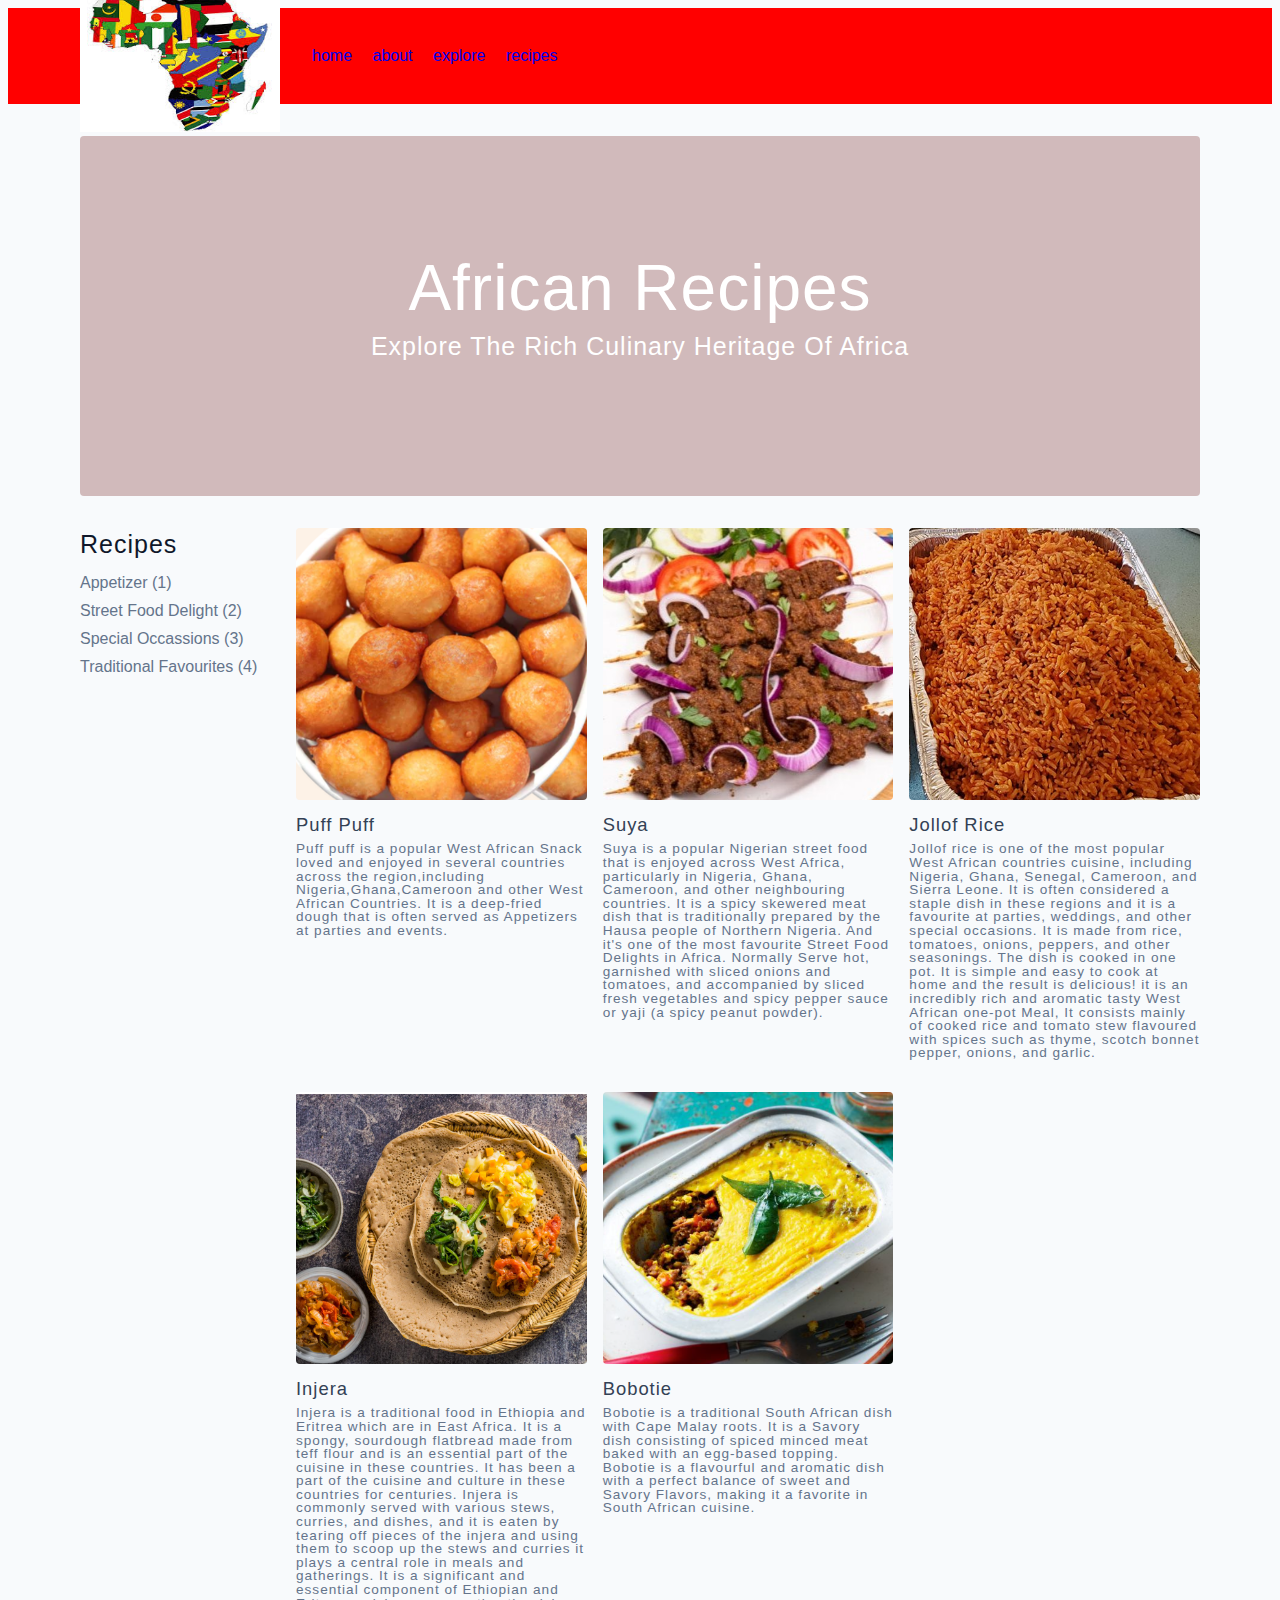
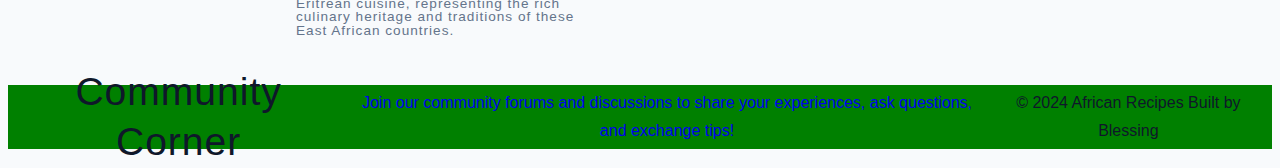
<file: index.html>
<!Doctype html>
<html lang ="en">
    <head>
    
        <meta charset="UTF-8">
        <meta name ="viwepoint" content="width=device-width,initial-scale=1.0">
        <link rel="stylesheet" href="style.css">
        <title>African Recipes</title>
    </head>
    <body>
    <!--nav-->
    <nav class="navbar">
        <div class ="nav-center">
            <div class ="nav-header">
        <a href="index.html" >
            <img src="images/African images.jpeg"  alt="African Recipes" class="recipes-img">
        </a>

            </div>
            <!--links-->
            <div class="nav-links">
                <a href = "index.html"class="nav-link">home</a>
                <a href = "about.html"class="nav-link">about</a>
                <a href = "explore.html"class="nav-link">explore</a>
                <a href = "recipes.html"class="nav-link">recipes</a>
            </div>
            </div>
            
            
            
    </nav>
    <!--end of nav-->
   
    <main class="page">
      
        <!-- header -->
        <header class="hero">
          <div class="hero-container">
            <div class="hero-text">
              
              <h1>African Recipes</h1>
              <h4>Explore the rich culinary heritage of Africa</h4>
            </div>
          </div>
        </header>
        <!-- end of header -->
        <section class="recipes-container">
            <!-- explore container -->
            <div class="explore-container">
              <h4>Recipes</h4>
              <div class="explore-list">
                <a href="explore template.html">Appetizer (1)</a>
                <a href="explore template.html">Street Food Delight (2)</a>
                <a href="explore template.html">Special Occassions (3)</a>
                <a href="explore template.html">Traditional Favourites (4)</a>
              </div>
            </div>
            <!-- end of explore container -->
            <div class="recipes-list">
                <!-- single recipe -->
                <a href="single Recipe.html" class="recipes">
                  <img
                    src="./images/puff puf.png"
                    class="img recipe-img"/>
                  <h5>Puff Puff</h5>
                  <p>Puff puff is a popular West African Snack loved and enjoyed in several
                    countries across the region,including Nigeria,Ghana,Cameroon and other West African Countries.
                    It is a deep-fried dough that is often served as Appetizers at parties and events.</p>
              
                  
                </a>
                <!-- end of single recipe -->
                <!-- single recipe2 -->
                <a href="single Recipe2.html" class="recipes">
                  <img
                    src="./images/Suya.jpg" class="img recipe-img" 
                    />
                  <h5>Suya</h5>
                  <p>Suya is a popular Nigerian street food that is enjoyed across West Africa, 
                    particularly in Nigeria, Ghana, Cameroon, and other neighbouring 
                    countries. It is a spicy skewered meat dish that is traditionally prepared 
                    by the Hausa people of Northern Nigeria. And it's one of the most 
                    favourite Street Food Delights in Africa.
                    Normally Serve hot, garnished with sliced onions and tomatoes,
                     and accompanied by sliced fresh vegetables and spicy pepper sauce or yaji (a spicy peanut powder).</p>
                </a>
                <!-- end of single recipe2 -->
                <!-- single recipe3 -->
                <a href="single Recipe3.html" class="recipes">
                  <img
                    src="./images/jollofRice.jpg"
                    class="img recipe-img"
                    
                  />
                  <h5>Jollof Rice</h5>
                  <p>Jollof rice is one of the most popular West African countries cuisine, including 
                    Nigeria, Ghana, Senegal, Cameroon, and Sierra Leone. It is often 
                    considered a staple dish in these regions and it is a favourite at parties, 
                    weddings, and other special occasions.
                    It is made from rice, tomatoes, onions, peppers, and other seasonings. 
                    The dish is cooked in one pot. It is simple and easy to cook at home and the
                    result is delicious! it is an incredibly rich and aromatic tasty West African 
                    one-pot Meal, It consists mainly of cooked rice and tomato stew flavoured 
                    with spices such as thyme, scotch bonnet pepper, onions, and garlic. </p>
                  
                
                </a>
                <!-- end of single recipe3 -->
                <!-- single recipe4 -->
                <a href="single Recipe4.html" class="recipes">
                  <img
                    src="./images/injeraa.png"
                    class="img recipe-img"
                    
                  />
                  <h5>Injera</h5>
                  <p>Injera is a traditional food in Ethiopia and Eritrea which are in East Africa. 
                    It is a spongy, sourdough flatbread made from teff flour 
                    and is an essential part of the cuisine in these countries. 
                    It has been a part of the cuisine and culture in these countries for centuries. 
                    Injera is commonly served with various stews, curries, and dishes, 
                    and it is eaten by tearing off pieces of the injera and using them to scoop 
                    up the stews and curries it plays a central role in meals and gatherings.
                    It is a significant and essential component of Ethiopian and Eritrean cuisine,
                     representing the rich culinary heritage and traditions of these East African countries.</p>
                  
                  
                </a>
                <!-- end of single recipe4 -->

                <!-- single recipe5-->
                <a href="single Recipe5.html" class="recipes">
                  <img
                    src="./images/Bobotie.png"
                    class="img recipe-img"
                    
                  />
                  <h5>Bobotie</h5>
                  <p>Bobotie is a traditional South African dish with Cape Malay roots.
                    It is a Savory dish consisting of spiced minced meat baked with an egg-based topping.
                   Bobotie is a flavourful and aromatic dish with a perfect balance of sweet and Savory Flavors,
                    making it a favorite in South African cuisine.</p>
                  
                  
                </a>
                    <!-- end of single recipe4 -->
              </div>
              <!-- end of recipes list -->
            </section>
          </main>
          <!-- end of main -->
          <footer class="page-footer">
            
            <h2>Community Corner</h2>
               <a href="user corner.html" class="page-footer">
            <p>Join our community forums and discussions to share your experiences, ask questions, and exchange tips!</p></a>
              <p> &copy; <span id="date">2024</span>
                  <span class="African Recipes">African Recipes</span>
                  Built by Blessing</p>
        </footer>
            
            
            
        
          <script src="app.js"></script>
        </body>
      </html>
</file>
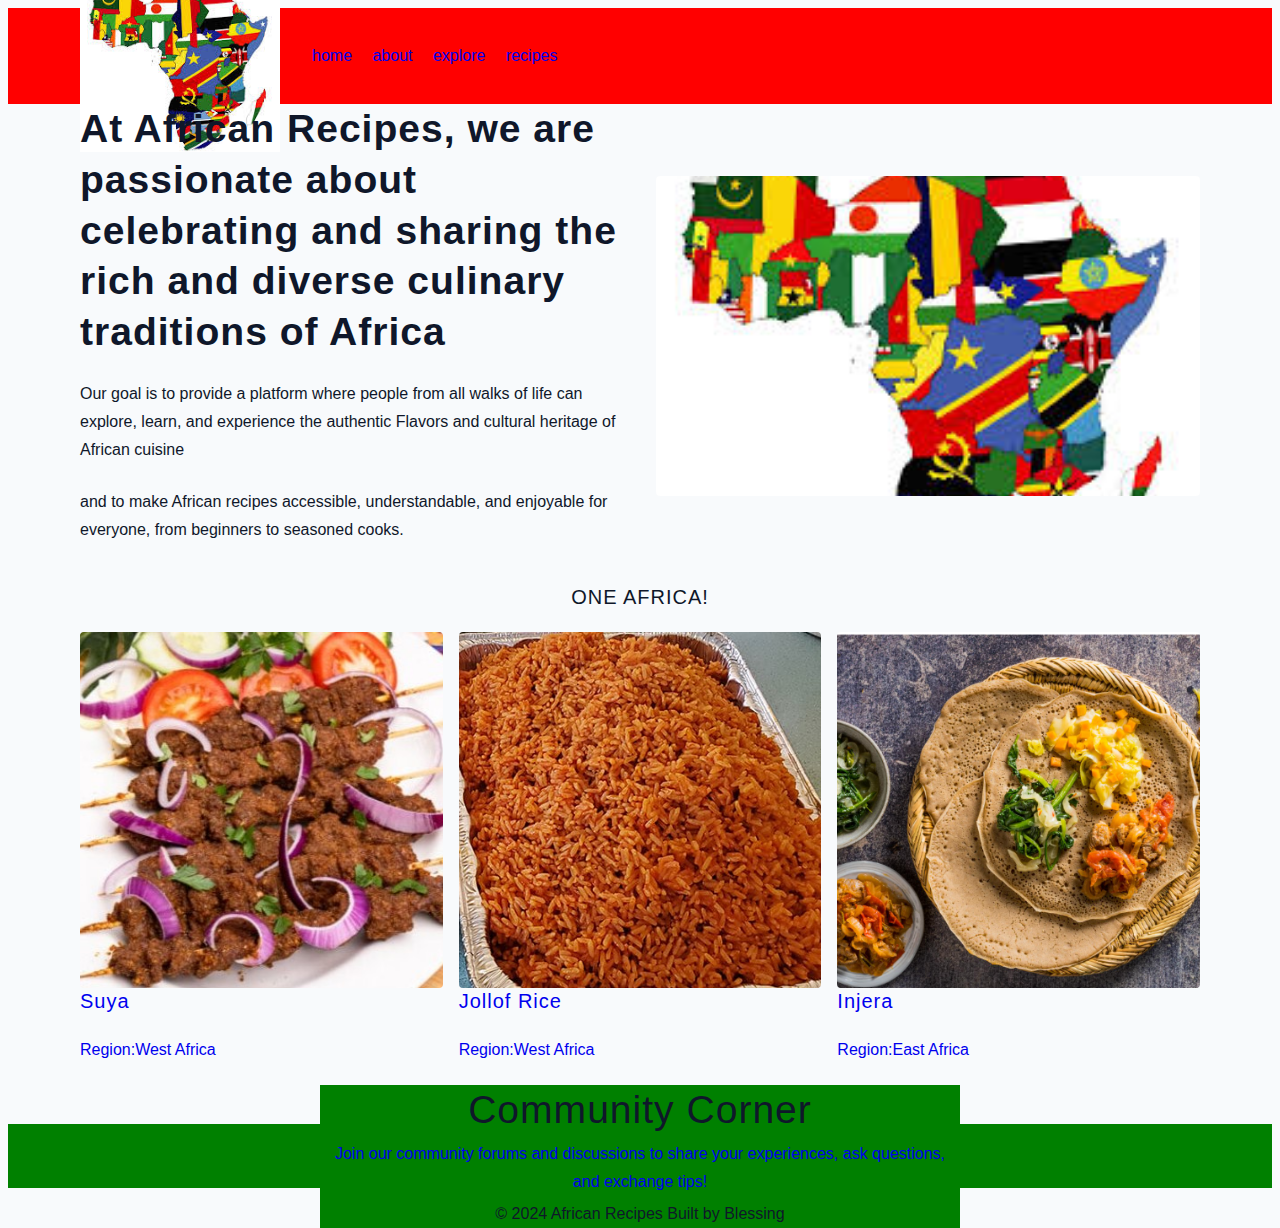
<file: about.html>
<!DOCTYPE html>
<html lang="en">
  <head>
    <meta charset="UTF-8" />
    <meta name="viewport" content="width=device-width, initial-scale=1.0" />
    <title>About</title>
    <link rel="stylesheet" href="style.css" />
  </head>
  <body>
    <!-- nav  -->
    <nav class="navbar">
      <div class="nav-center">
        <div class="nav-header">
          <a href="index.html" >
            <img src="./images/African images.jpeg" alt="African Recipes" />
          </a>
          
           
         
        </div>
        <div class="nav-links">
          <a href="index.html" class="nav-link"> home </a>
          <a href="about.html" class="nav-link"> about </a>
          <a href="explore.html" class="nav-link"> explore</a>
          <a href="recipes.html" class="nav-link"> recipes </a>
        </div>
      </div>
    </nav>
    <!-- end of nav -->
    <main class="page">
      <section class="about-page">
        <article>
          <h2>At African Recipes, we are passionate about celebrating and sharing the rich and diverse culinary traditions of Africa</h2>
          <p>
            Our goal is to provide a platform where people from all walks of life can explore, learn,
             and experience the authentic Flavors and cultural heritage of African cuisine
          <p>
            and to make African recipes accessible, understandable, and enjoyable for everyone, from beginners to seasoned cooks.
    
          </p>
        </article>
       
      
        <img src="./images/African images.jpeg" alt=" One African" class="img about-img"/>

        
      </section>
      <section class="featured-recipes">
        <h5 class="featured-title">ONE AFRICA!</h5>
        <div class="recipes-list">

        <!-- single recipe2 -->
          <a href="single Recipe2.html" class="recipe">
            <img src="./images/Suya.jpg"   alt=Suya class="img about-img"
                
              />
            <h5>Suya</h5>
            <p>Region:West Africa</p>
          </a>
          <!-- end of single Recipe2 -->

          <!-- single recipe3 -->
         <a href="single Recipe3.html" class="recipe">
          <img src="./images/jollofRice.jpg" alt="Jollof Rice" class="img about-img"
              
            />
            <h5>Jollof Rice</h5>
            <p>Region:West Africa</p>
        
          <!-- end of single recipe3 -->
          
          <a href="single Recipe4.html" class="recipe">
            <img src=./images/injeraa.png   alt=Injera class="img about-img"
                
              />
            <h5>Injera</h5>
            <p>Region:East Africa</p>
          </a>
          <!-- end of single Recipe4 -->
        </div>
      </section>
    </main>
        <!-- footer -->
    <footer class="page-footer">
      <footer>
        <h2>Community Corner</h2>
               <a href="user corner.html" class="page-footer">
            <p>Join our community forums and discussions to share your experiences, ask questions, and exchange tips!</p></a>
      <p> &copy; <span id="date">2024</span>
                  <span class="African Recipes">African Recipes</span>
                  Built by Blessing</p>
        </footer>
        <script src="app.js"></script>
    </body>
    </html>
</file>
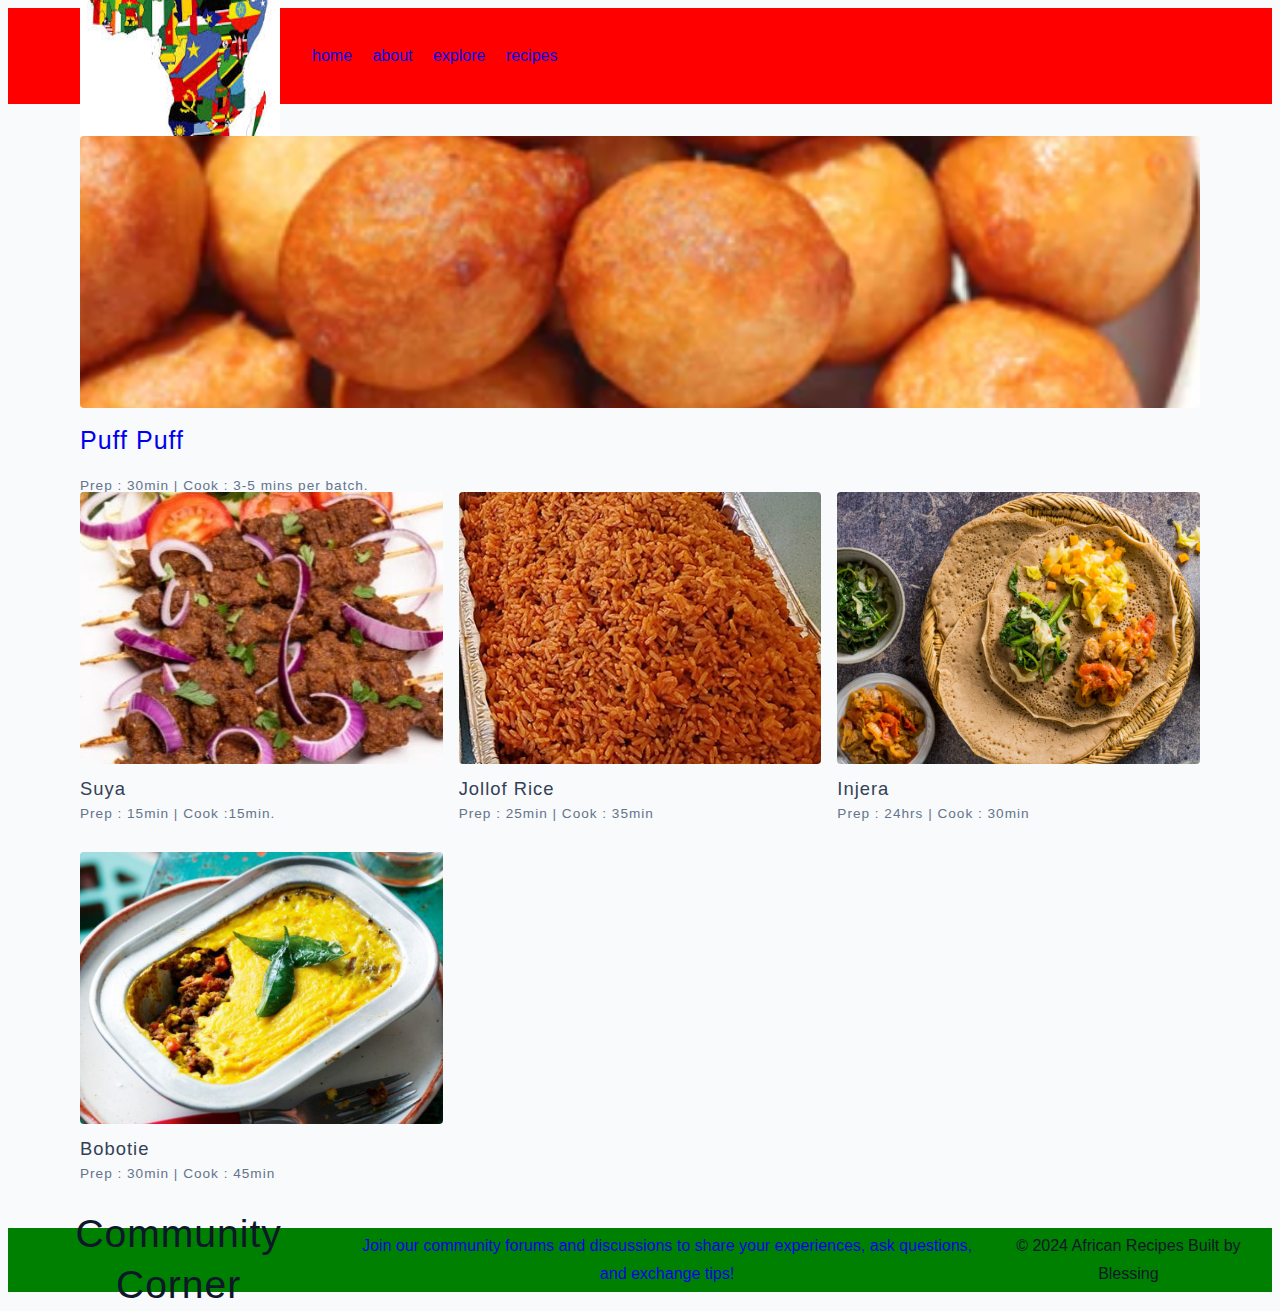
<file: explore template.html>
<!DOCTYPE html>
<html lang="en">
  <head>
    <meta charset="UTF-8" />
    <meta name="viewport" content="width=device-width, initial-scale=1.0" />
    <title>Recipe Template</title>
    <link rel="stylesheet" href="style.css" />
  </head>
  <body>
    <!-- nav  -->
    <nav class="navbar">
      <div class="nav-center">
        <div class="nav-header">
            <a href="index.html">
                <img src="./images/African images.jpeg"  alt="African Recipes" class="recipe-img">
              </a>
          <button class="nav-btn btn">
            <i class="fas fa-align-justify"></i>
          </button>
        </div>
        <div class="nav-links">
          <a class='nav-link' href='index.html'> home </a>
          <a class='nav-link' href='about.html'> about </a>
          <a class='nav-link' href='explore.html'> explore </a>
          <a class='nav-link' href='recipes.html'> recipes </a>
        </div>
      </div>
    </nav>
    <!--end of nav-->
    <main class="page">
      <a href="single Recipe.html" class="recipes">
        <img
          src="./images/puff puf.png"
          class="img recipe-img"
        
        />
    <h4>puff puff</h4>
    <p>Prep : 30min | Cook : 3-5 mins per batch.</p>
          </a>
      
          <!-- recipes list -->
        <div class="recipes-list">
          
          <!-- single Recipe2 -->
           <a href="single Recipe2.html" class="recipes">
        <img
          src="./images/Suya.jpg"
          class="img recipe-img"
        />
    <h5>Suya</h5>
    <p>Prep : 15min | Cook :15min.</p>
          </a>
            <!-- end of single Recipe2 -->
          
           <!-- single Recipe3 -->
          <a href="single Recipe3.html" class="recipes">
            <img
              src="./images/jollofRice.jpg"
              class="img recipe-img"
              alt="" />
             <h5>jollof rice</h5>
            <p>Prep : 25min | Cook : 35min</p>
              <!-- end of single Recipe3 -->
          </a>
          <!-- end of single Recipe3 -->
          
          <!-- single Recipe4 -->
          <a href="single Recipe4.html" class="recipes">
            <img
              src="./images/injeraa.png"
              class="img recipe-img" 
            />
            <h5>Injera</h5>
            <p>Prep : 24hrs | Cook : 30min</p>
          </a>
          <!-- end of single Recipe4 -->
        
           <!-- single Recipe5-->
           <a href="single Recipe5.html" class="recipes">
            <img
              src="./images/Bobotie.png"
              class="img recipe-img"  />
            <h5>Bobotie</h5>
            <p>Prep : 30min | Cook : 45min</p>
          </a>
          <!-- end of single Recipe5-->
            
        </div>
        <!-- end of recipe list -->
      </div>
          
    </main>
    <!-- footer -->
    <footer class="page-footer">
       <h2>Community Corner</h2>
               <a href="user corner.html" class="page-footer">
            <p>Join our community forums and discussions to share your experiences, ask questions, and exchange tips!</p></a>
      <p> &copy; <span id="date">2024</span>
                  <span class="African Recipes">African Recipes</span>
                  Built by Blessing</p>
        </footer>
            
       
          
      <script src="app.js"></script>
    </body>
  </html>
  </body>
</file>
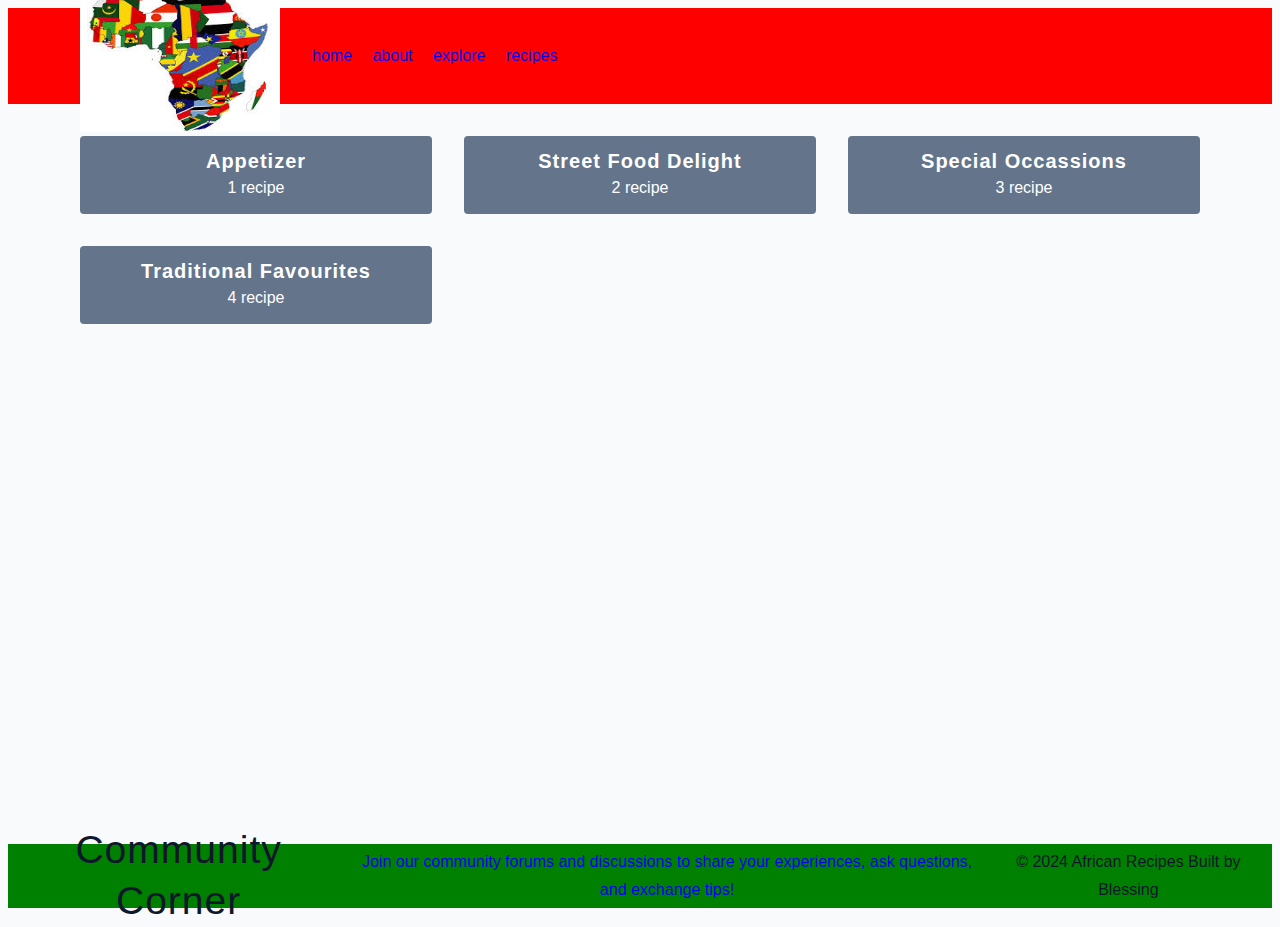
<file: explore.html>
<!DOCTYPE html>
<html lang="en">
  <head>
    <meta charset="UTF-8" />
    <meta name="viewport" content="width=device-width, initial-scale=1.0" />
    <title>Explore</title>
    <link rel="stylesheet" href="style.css" >
  </head>
  <body>
    <!-- nav  -->
    <nav class="navbar">
      <div class="nav-center">
        <div class="nav-header">
          <a href="index.html" class="nav-logo">
            <img src="images/African images.jpeg" African images class="recipes-img" />
          </a>
            
        </div>
        <div class="nav-links">
          <a href="index.html" class="nav-link"> home </a>
          <a href="about.html" class="nav-link"> about </a>
          <a href="explore.html" class="nav-link"> explore </a>
          <a href="recipes.html" class="nav-link"> recipes </a>
        </div>
      </div>
    </nav>
    <!-- end of nav -->
    <main class="page">
         <section class="explore-wrapper">
          <!-- single explore -->
              <a href="explore template.html" class="explore">
                <h5>Appetizer</h5>
                <p>1 recipe</p>
              </a>
            <!-- end of single explore -->
          <!-- single explore -->
              <a href="explore template.html" class="explore">
                <h5>street food delight</h5>
                <p>2 recipe</p>
              </a>
            <!-- end of single explore -->
          <!-- single explore-->
              <a href="explore template.html" class="explore">
                <h5>special occassions</h5>
                <p>3 recipe</p>
              </a>
            <!-- end of single explore -->
          <!-- single explore -->
              <a href="explore template.html" class="explore">
                <h5>Traditional favourites</h5>
                <p>4 recipe</p>
              </a>
            <!-- end of single explore -->
          
          
        </section>
    </main>
    <!-- footer -->
    <footer class="page-footer">
      
      <h2>Community Corner</h2>
               <a href="user corner.html" class="page-footer">
            <p>Join our community forums and discussions to share your experiences, ask questions, and exchange tips!</p></a>
      <p> &copy; <span id="date">2024</span>
                  <span class="African Recipes">African Recipes</span>
                  Built by Blessing</p>
        </footer>
            
              
          <script src="app.js"></script>
        </body>
      </html>
</file>
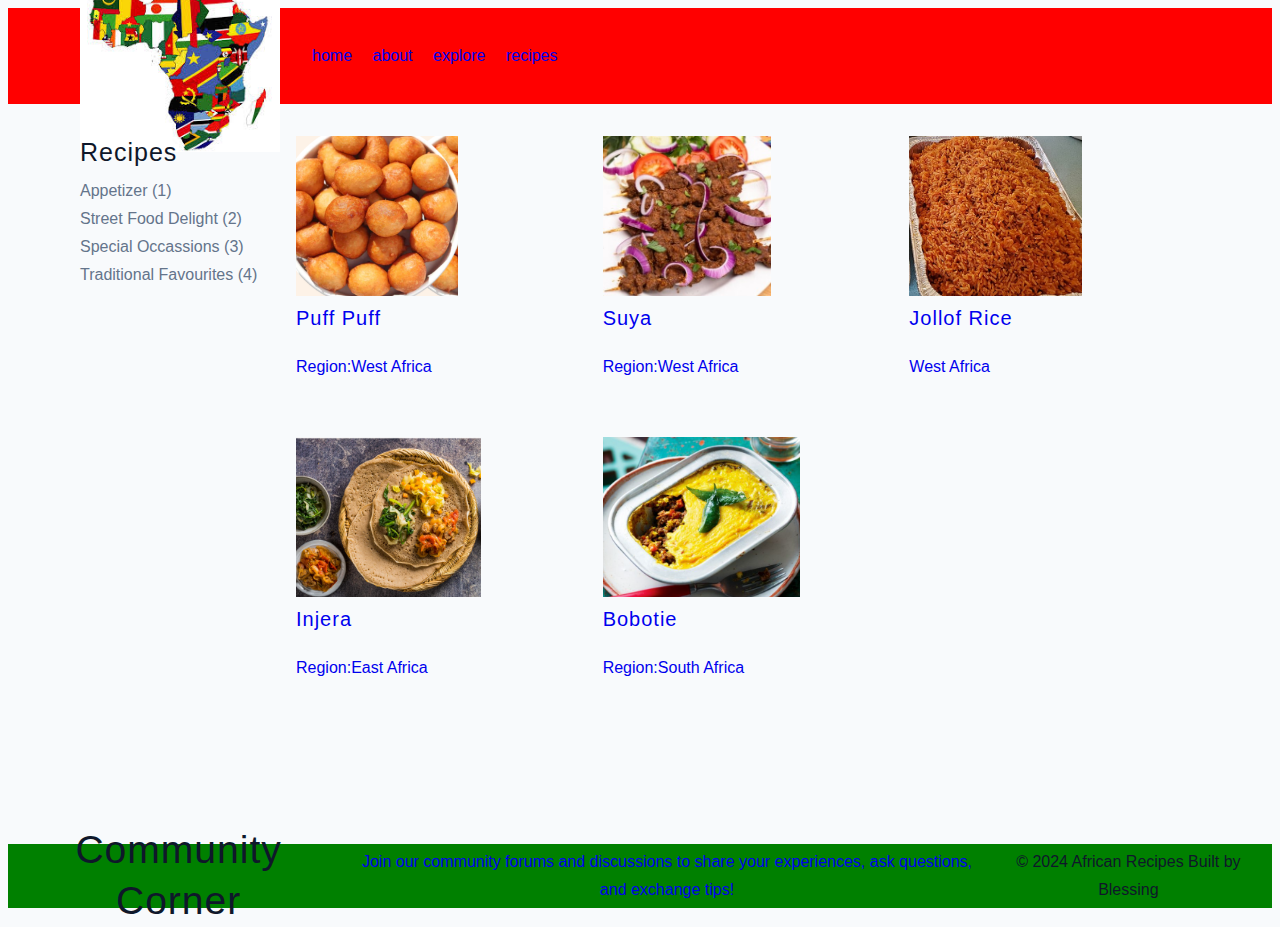
<file: recipes.html>
<!Doctype html>
<html lang ="en">
    <head>
        <meta charset="UTF-8">
        <meta name ="viwepoint" content="width=device-width,initial-scale=1.0">
        <link rel="stylesheet" href="style.css">
        <title>Recipes</title>
     </head>
    <body>
    <!--nav-->
    <nav class="navbar">
        <div class ="nav-center">
            <div class ="nav-header">
        <a href="index.html">
         
            <img src="./images/African images.jpeg"  ALT="African Recipes"/> 
        </a>

            </div>
            <div class="nav-links">
                <a href = "index.html"class="nav-link">home</a>
                <a href = "about.html"class="nav-link">about</a>
                <a href = "explore.html"class="nav-link">explore</a>
                <a href = "recipes.html"class="nav-link">recipes</a>
            </div>
            </div>
           
    </nav>
    <!--end of nav-->
    <!-- main -->
    <main class="page">
        <section class="recipes-container">
            <!-- Explore container -->
            <div class="explore-container">
              <h4>Recipes</h4>
              <div class="explore-list">
                <a href="explore template.html">Appetizer (1)</a>
                <a href="explore template.html">Street Food Delight (2)</a>
                <a href="explore template.html">Special Occassions (3)</a>
                <a href="explore template.html">Traditional Favourites (4)</a>
              </div>
            </div>
            <!-- end of explore container -->
            <!--Recipe list-->
            <div class="recipes-list">
                <!-- single recipe -->
            <a href="single Recipe.html" ,class="recipes">
            <img
            src="./images/puff puf.png"  alt="Puff Puff" class="recipes-img">
            <h5>Puff Puff</h5>
                  <p>Region:West Africa</p>
                
                <!-- end of single recipe -->
                <!-- single recipe2 -->
                <a href="single Recipe2.html" ,class="recipes">
                  <img
                  src="./images/Suya.jpg"  alt="Suya" class="recipes-img">
                  <h5>Suya</h5>
                  <P>Region:West Africa</P>
                  
                <!-- end of single recipe2 -->
                <!-- single recipe3 -->
                <a href="single Recipe3.html" ,class="recipes">
                  <img
                  src="./images/jollofRice.jpg"  alt="rice" class="recipes-img">
                  
            
                  <h5>Jollof Rice</h5>
                  <p>West Africa</p>
            
                <!-- end of single recipe3 -->
                <!-- single recipe4 -->
                <a href="single Recipe4.html" ,class="recipes">
               <img src="./images/injeraa.png"  alt="Bobotie" class="recipes-img">
                  <h5>Injera</h5>
                  <p>Region:East Africa</p>

                  <!-- single recipe5-->
                <a href="single Recipe5.html" ,class="recipes">
                  <img src="./images/Bobotie.png"  alt="Bobotie" class="recipes-img">
                     <h5>Bobotie</h5>
                     <p>Region:South Africa</p>

                </a>
            
                <!-- end of single recipe4 -->
              </div>
              <!-- end of recipes list -->
            </section>
          </main>
          <!-- end of main -->
          <footer class="page-footer">
            <h2>Community Corner</h2>
               <a href="user corner.html" class="page-footer">
            <p>Join our community forums and discussions to share your experiences, ask questions, and exchange tips!</p></a>
   <p> &copy; <span id="date">2024</span>
                  <span class="African Recipes">African Recipes</span>
                  Built by Blessing</p>
        </footer>
            
          <script src="app.js"></script>
        </body>
      </html>
    </body>
</file>
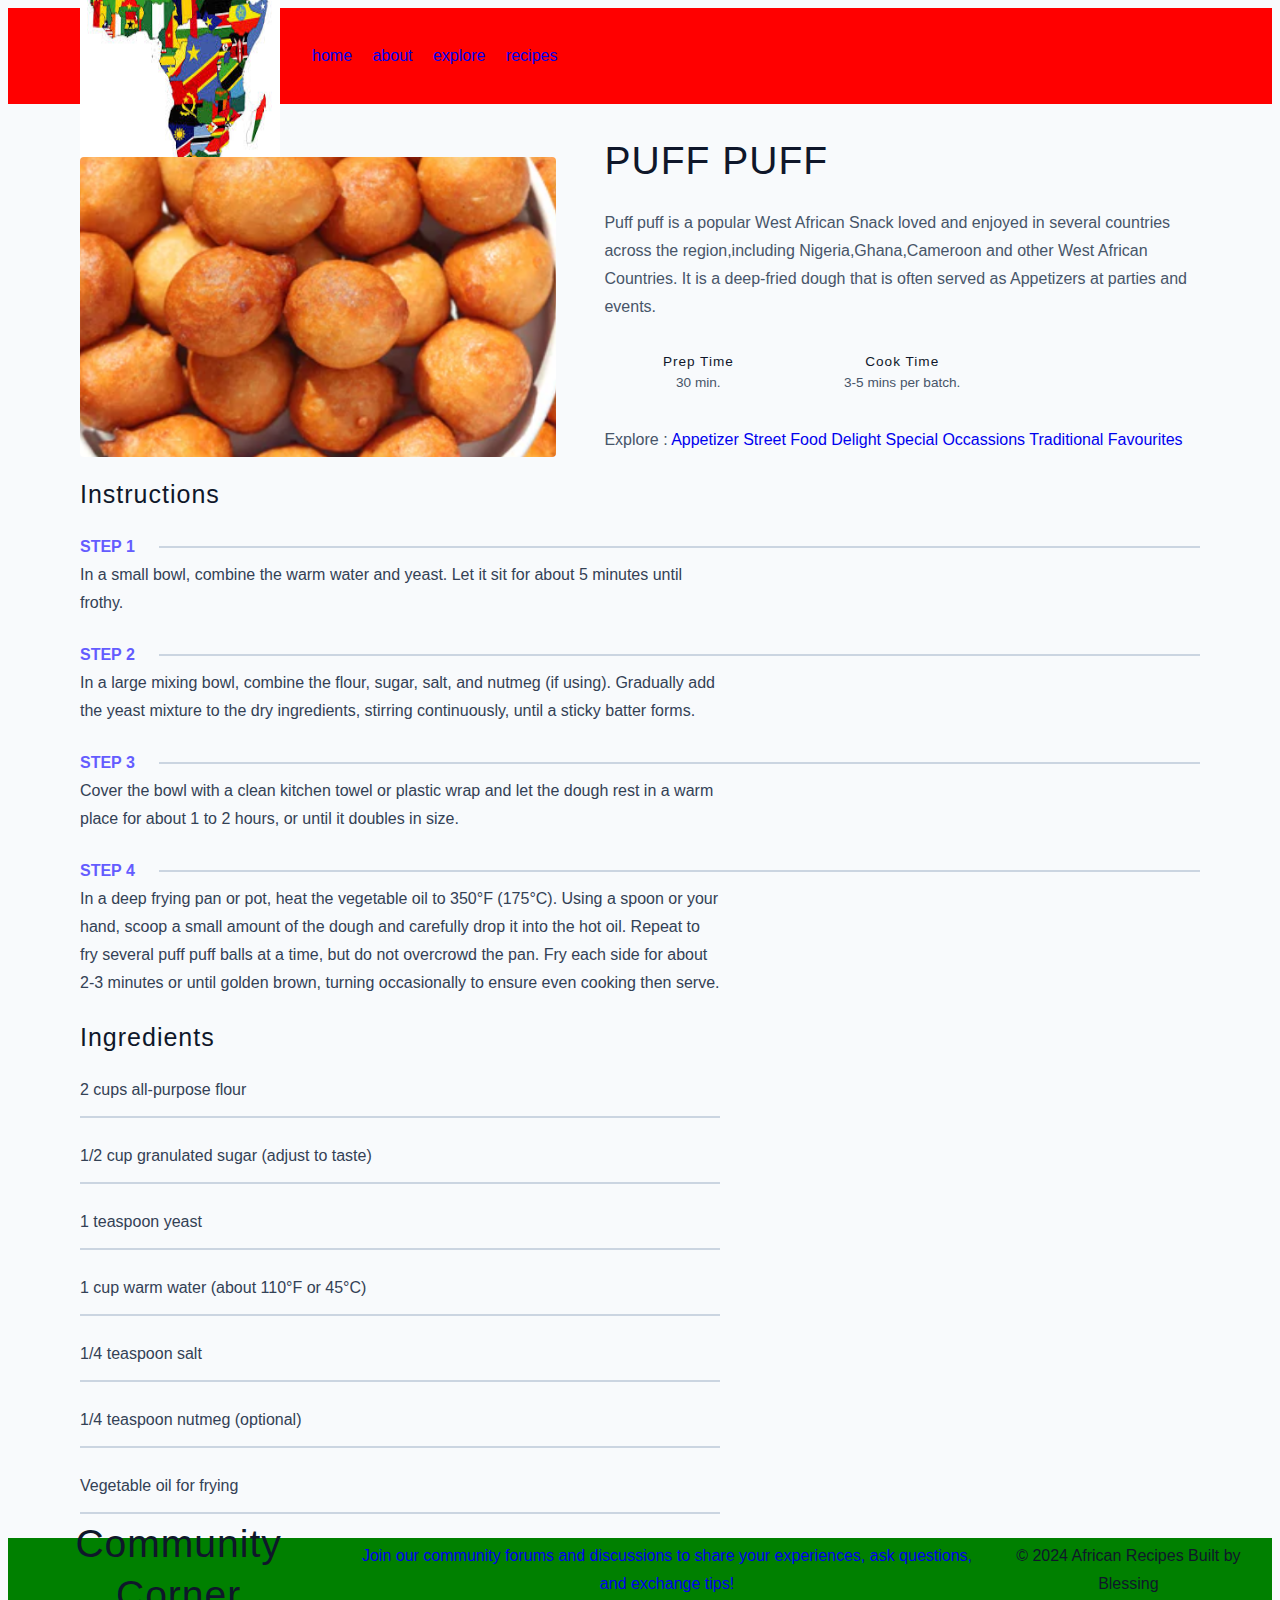
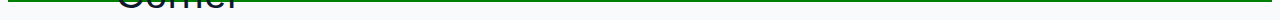
<file: single Recipe.html>
<!DOCTYPE html>
<html lang="en">
  <head>
    <meta charset="UTF-8" />
    <meta name="viewport" content="width=device-width, initial-scale=1.0" />
    <title>Single Recipe</title>
    <link rel="stylesheet" href="style.css" />
  </head>
  <body>
    <!-- nav  -->
    <nav class="navbar">
      <div class="nav-center">
        <div class="nav-header">
            <a href="index.html" >
              
                <img src="./images/African images.jpeg"  alt="African Recipes" class="recipe-img">
              </a>
          
        </div>
        <div class="nav-links">
          <a class='nav-link' href='index.html'> home </a>
          <a class='nav-link' href='about.html'> about </a>
          <a class='nav-link' href='explore.html'> explore </a>
          <a class='nav-link' href='recipes.html'> recipes </a>
        </div>
      </div>
    </nav>
    <!-- end of nav -->
    <main class="page">
      <div class="recipe-page">
        <section class="recipe-hero">
          <img
            src="./images/puff puf.png"  class="img recipe-hero-img"/>
          <article class="recipe-info">
            <h2>PUFF PUFF</h2>
            <p>
              Puff puff is a popular West African Snack loved and enjoyed in several
              countries across the region,including Nigeria,Ghana,Cameroon and other West African Countries.
              It is a deep-fried dough that is often served as Appetizers at parties and events.
            </p>
            <div class="recipe-icons">
              <article>
                <i class="fas fa-clock"></i>
                <h5>prep time</h5>
                <p>30 min.</p>
              </article>
              <article>
                <i class="far fa-clock"></i>
                <h5>cook time</h5>
                <p>3-5 mins per batch.</p>
      
              </article>
              <article>
                <i class="fas fa-user-friends"></i>
          
              </article>
            </div>
            <p class="recipe-explore">
              Explore : <a href='explore template.html'>Appetizer</a>
              <a href='explore template.html'>Street Food Delight</a>
              <a href='explore template.html'>Special Occassions</a>
              <a href='explore template.html'>Traditional Favourites</a>
            </p>
          </article>
        </section>
        <!-- content -->
        <section class="recipe-content">
          <article>
            <h4>instructions</h4>
            <!-- single instruction -->
            <div class="single-instruction">
              <header>
                <p>step 1</p>
                <div></div>
              </header>
              <p>
                In a small bowl, combine the warm water and yeast. Let it sit for about 5 minutes until frothy.
              </p>
            </div>
            <!-- end of single instruction -->
            <!-- single instruction -->
            <div class="single-instruction">
              <header>
                <p>step 2</p>
                <div></div>
              </header>
              <p>
              In a large mixing bowl, combine the flour, sugar, salt, and nutmeg (if using).
              Gradually add the yeast mixture to the dry ingredients,
              stirring continuously, until a sticky batter forms.
           </p>
            </div>
            <!-- end of single instruction -->
            <!-- single instruction -->
            <div class="single-instruction">
              <header>
                <p>step 3</p>
                <div></div>
              </header>
              <p>
                Cover the bowl with a clean kitchen towel or plastic wrap 
                and let the dough rest in a warm place for about 1 to 2 hours, or until it doubles in size.
              </p>
            </div>
            <!-- end of single instruction -->
            <!-- single instruction -->
            <div class="single-instruction">
              <header>
                <p>step 4</p>
                <div></div>
              </header>
              <p>
                In a deep frying pan or pot, heat the vegetable oil to 350°F (175°C).
Using a spoon or your hand, scoop a small amount of the dough and carefully drop it into the hot oil. 
Repeat to fry several puff puff balls at a time, but do not overcrowd the pan.
Fry each side for about 2-3 minutes or until golden brown, turning occasionally to ensure even cooking then serve.
              </p>
            </div>
            <!-- end of single instruction -->
          </article>
          <article class="second-column">
            <div>
              <h4>ingredients</h4>
              <p class="single-ingredient">2 cups all-purpose flour</p>
              <p class="single-ingredient">1/2 cup granulated sugar (adjust to taste)</p>
              <p class="single-ingredient">1 teaspoon yeast</p>
              <p class="single-ingredient">1 cup warm water (about 110°F or 45°C)</p>
              <p class="single-ingredient">1/4 teaspoon salt</p>
              <p class="single-ingredient">1/4 teaspoon nutmeg (optional)</p>
              <p class="single-ingredient">Vegetable oil for frying</p>
            </div>
          
          </article>
        </section>
      </div>
    </main>



    <!-- footer -->
    <footer class="page-footer">
  <h2>Community Corner</h2>
               <a href="user corner.html" class="page-footer">
            <p>Join our community forums and discussions to share your experiences, ask questions, and exchange tips!</p></a>
      <p> &copy; <span id="date">2024</span>
                  <span class="African Recipes">African Recipes</span>
                  Built by Blessing</p>
        </footer>
        
    
    <script src="app.js"></script>
  </body>
</html>
</body>
</file>
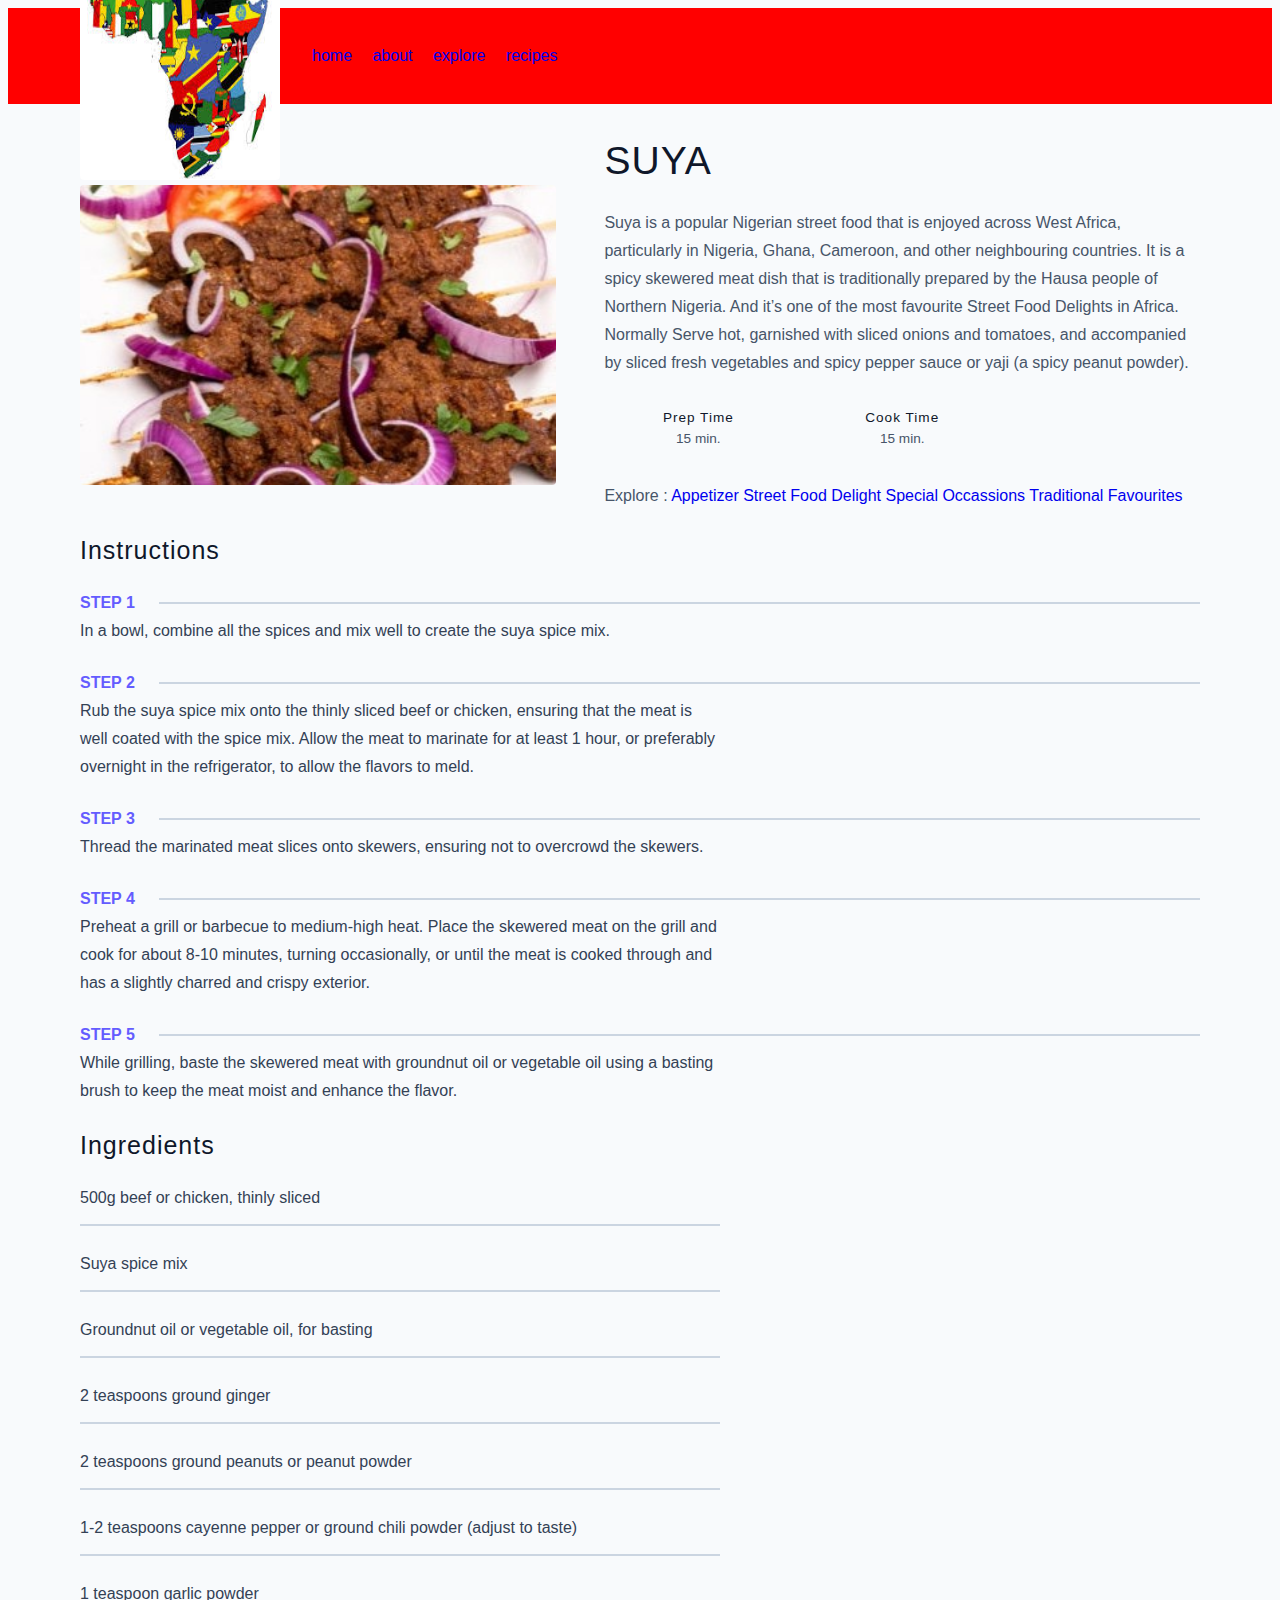
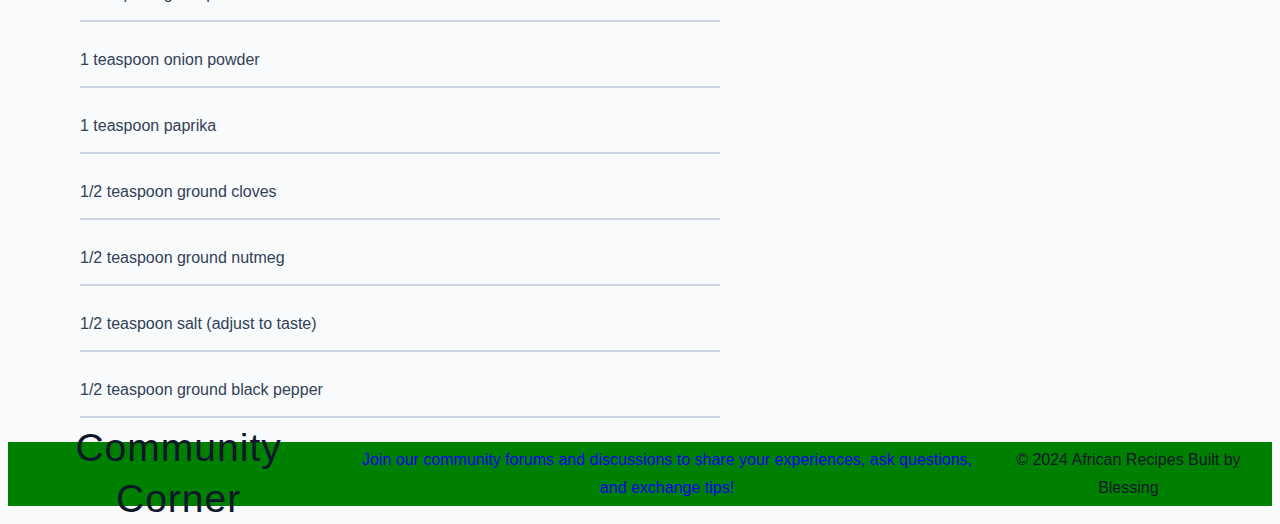
<file: single Recipe2.html>
<!DOCTYPE html>
<html lang="en">
  <head>
    <meta charset="UTF-8" />
    <meta name="viewport" content="width=device-width, initial-scale=1.0" />
    <title>Single Recipe2</title>
    <link rel="stylesheet" href="style.css" />
  </head>
  <body>
    <!-- nav  -->
    <nav class="navbar">
      <div class="nav-center">
        <div class="nav-header">
            <a href="index.html">
                <img src="./images/African images.jpeg"  alt="African Recipes" class="recipe-img">
              </a>
                  </div>
        <div class="nav-links">
          <a class='nav-link' href='index.html'> home </a>
          <a class='nav-link' href='about.html'> about </a>
          <a class='nav-link' href='explore.html'> explore </a>
          <a class='nav-link' href='recipes.html'> recipes </a>
        </div>
      </div>
    </nav>
    <!-- end of nav -->
    <main class="page">
      <div class="recipe-page">
        <section class="recipe-hero">
          <img
            src="./images/Suya.jpg" 
            class="img recipe-hero-img"
          />
          <article class="recipe-info">
            <h2>SUYA </h2>
            <p>
              Suya is a popular Nigerian street food that is enjoyed across West Africa, 
              particularly in Nigeria, Ghana, Cameroon, and other neighbouring 
              countries. It is a spicy skewered meat dish that is traditionally prepared 
              by the Hausa people of Northern Nigeria. And it’s one of the most 
              favourite Street Food Delights in Africa.
              Normally Serve hot, garnished with sliced onions and tomatoes,
               and accompanied by sliced fresh vegetables and spicy pepper sauce or yaji (a spicy peanut powder).
            </p>
            <div class="recipe-icons">
              <article>
                <i class="fas fa-clock"></i>
                <h5>prep time</h5>
                <p>15 min.</p>
              </article>
              <article>
                <i class="far fa-clock"></i>
                <h5>cook time</h5>
                <p>15 min.</p>
              </article>
            </div>
            <p class="recipe-explore">
              Explore : <a href='explore template.html'>Appetizer</a>
              <a href='explore template.html'>Street Food Delight</a>
              <a href='explore template.html'>Special Occassions</a>
              <a href='explore template.html'>Traditional Favourites</a>
            </p>
          </article>
        </section>
        <!-- content -->
        <section class="recipe-content">
          <article>
            <h4>instructions</h4>
            <!-- single instruction -->
            <div class="single-instruction">
              <header>
                <p>step 1</p>
                <div></div>
              </header>
              <p>
                In a bowl, combine all the spices and mix well to create the suya spice mix.
              </p>
            </div>
            <!-- end of single instruction -->
            <!-- single instruction -->
            <div class="single-instruction">
              <header>
                <p>step 2</p>
                <div></div>
              </header>
              <p>
                Rub the suya spice mix onto the thinly sliced beef or chicken, 
                ensuring that the meat is well coated with the spice mix.
                Allow the meat to marinate for at least 1 hour, or preferably overnight in the refrigerator, 
                to allow the flavors to meld.
              </p>
            </div>
            <!-- end of single instruction -->
            <!-- single instruction -->
            <div class="single-instruction">
              <header>
                <p>step 3</p>
                <div></div>
              </header>
              <p>
                Thread the marinated meat slices onto skewers, ensuring not to overcrowd the skewers.
              </p>
            </div>
            <!-- end of single instruction -->
            <!-- single instruction -->
            <div class="single-instruction">
              <header>
                <p>step 4</p>
                <div></div>
              </header>
              <p>
                Preheat a grill or barbecue to medium-high heat.
                Place the skewered meat on the grill and cook for about 8-10 minutes, turning occasionally, 
                or until the meat is cooked through and has a slightly charred and crispy exterior.
              </p>
            </div>
            <!-- end of single instruction -->
             <!-- single instruction -->
             <div class="single-instruction">
              <header>
                <p>step 5</p>
                <div></div>
              </header>
              <p>
                While grilling, baste the skewered meat with groundnut oil or vegetable oil using a basting
                brush to keep the meat moist and enhance the flavor.
              </p>
            </div>
            <!-- end of single instruction -->
          </article>
          <article class="second-column">
            <div>
              <h4>ingredients</h4>
              <p class="single-ingredient">500g beef or chicken, thinly sliced</p>
              <p class="single-ingredient">Suya spice mix</p>
              <p class="single-ingredient">Groundnut oil or vegetable oil, for basting</p>
              <p class="single-ingredient">2 teaspoons ground ginger</p>
              <p class="single-ingredient">2 teaspoons ground peanuts or peanut powder</p>
              <p class="single-ingredient">1-2 teaspoons cayenne pepper or ground chili powder (adjust to taste)</p>
              <p class="single-ingredient">1 teaspoon garlic powder</p>
              <p class="single-ingredient">1 teaspoon onion powder</p>
              <p class="single-ingredient">1 teaspoon paprika</p>
              <p class="single-ingredient">1/2 teaspoon ground cloves</p>
              <p class="single-ingredient">1/2 teaspoon ground nutmeg</p>
              <p class="single-ingredient">1/2 teaspoon salt (adjust to taste)</p>
              <p class="single-ingredient">1/2 teaspoon ground black pepper</p>
            </div>

        </section>
      </div>
    </main>
    <!-- footer -->
    <footer class="page-footer">
      <h2>Community Corner</h2>
               <a href="user corner.html" class="page-footer">
            <p>Join our community forums and discussions to share your experiences, ask questions, and exchange tips!</p></a>
      <p> &copy; <span id="date">2024</span>
                  <span class="African Recipes">African Recipes</span>
                  Built by Blessing</p>
        </footer>
      
    <script src="app.js"></script>
  </body>
</html>
</body>
</file>
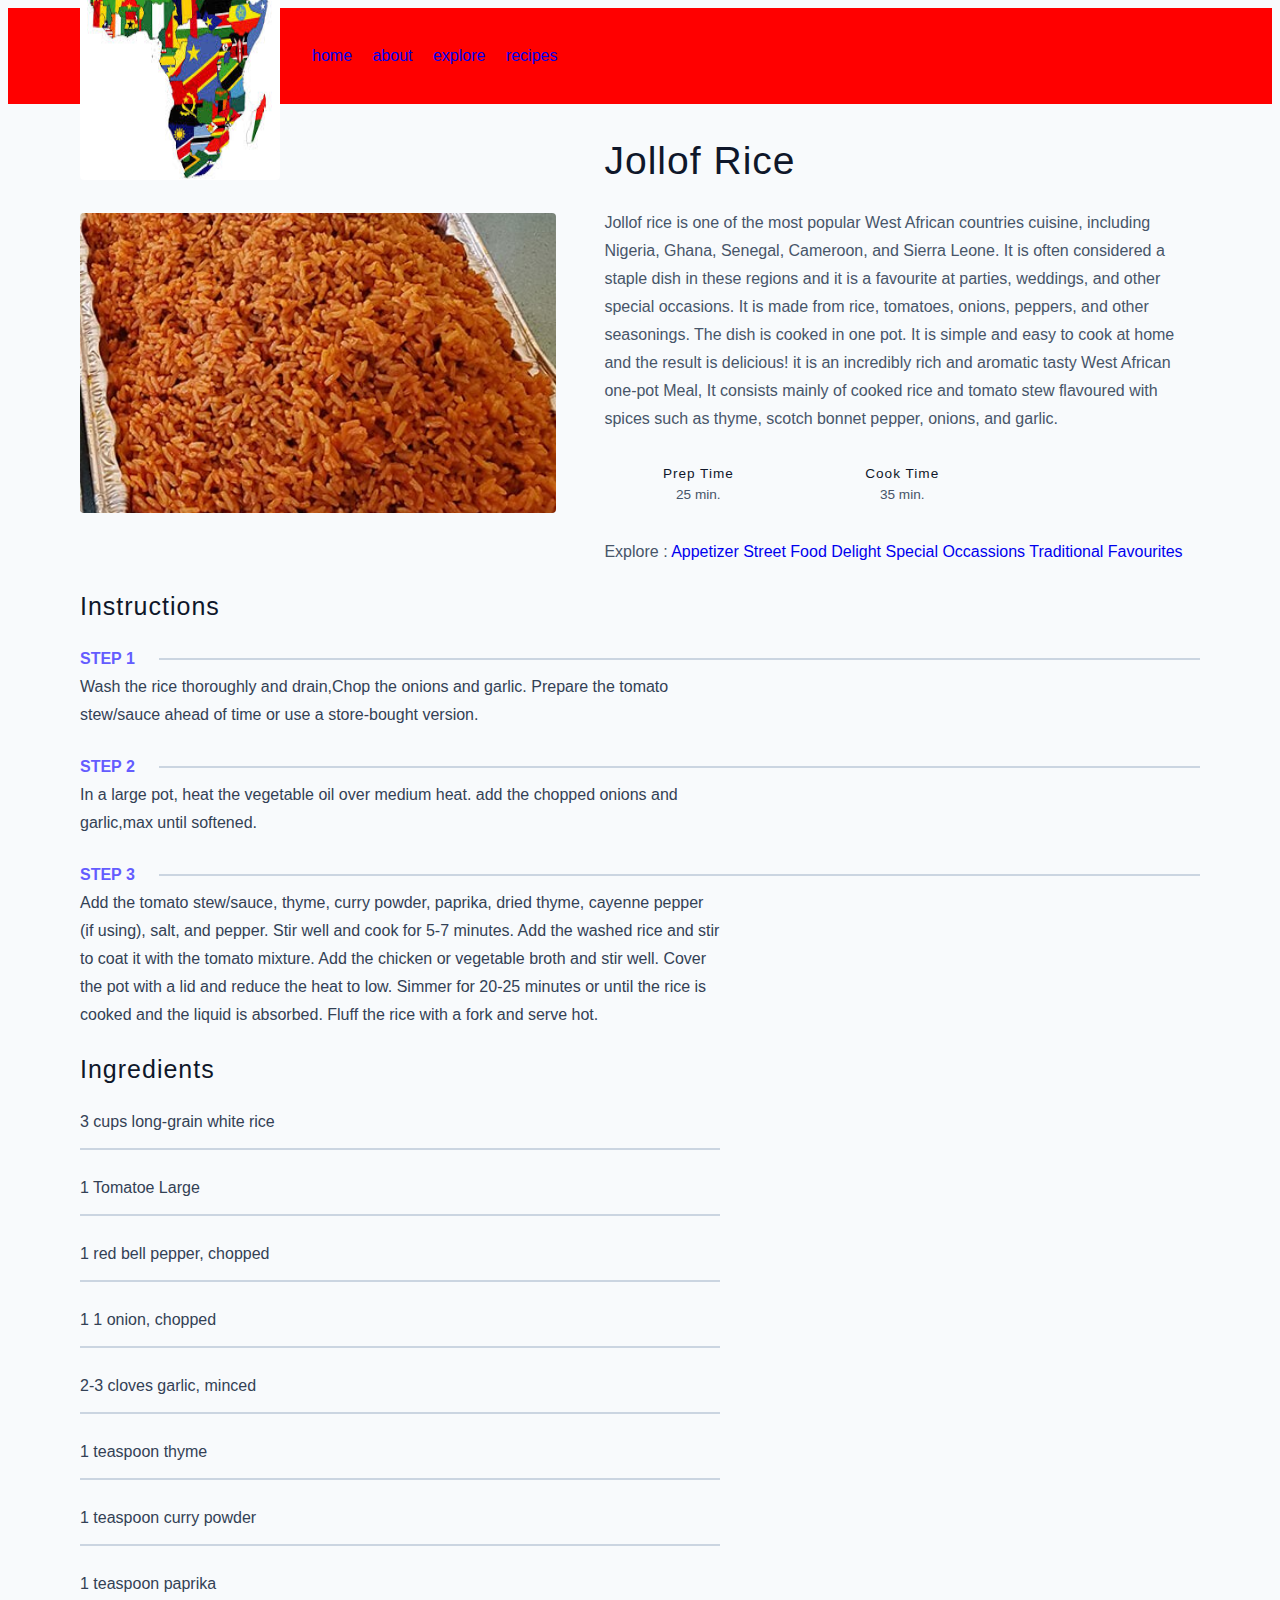
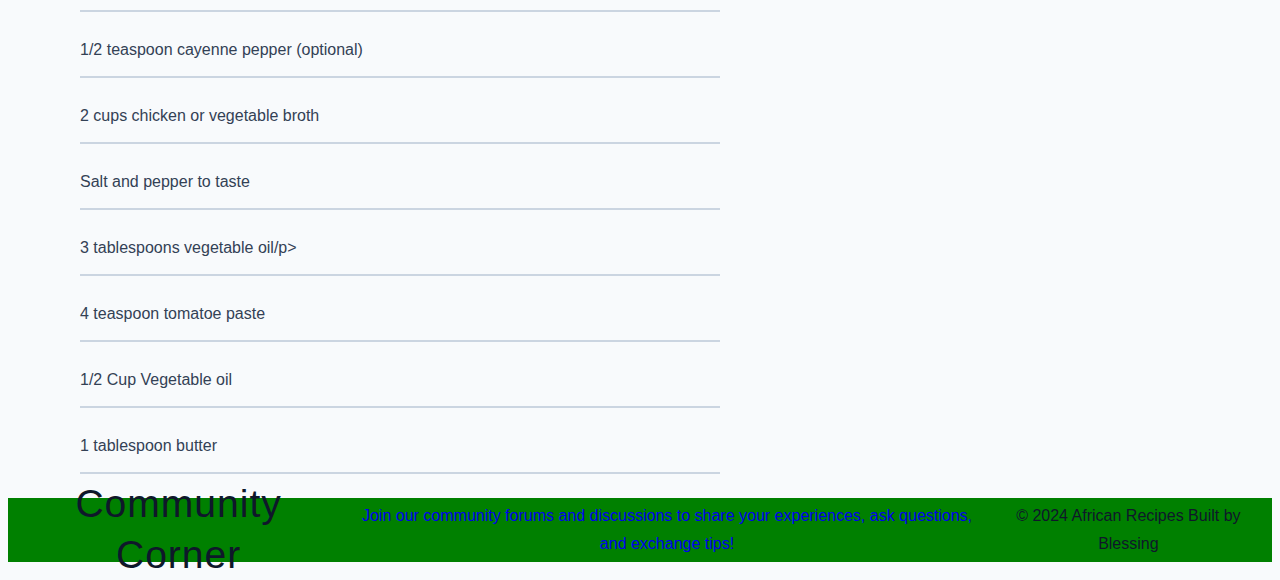
<file: single Recipe3.html>
<!DOCTYPE html>
<html lang="en">
  <head>
    <meta charset="UTF-8" />
    <meta name="viewport" content="width=device-width, initial-scale=1.0" />
    <title>Single Recipe3</title>
    <link rel="stylesheet" href="style.css" />
  </head>
  <body>
    <!-- nav  -->
    <nav class="navbar">
      <div class="nav-center">
        <div class="nav-header">
            <a href="index.html">
                <img src="./images/African images.jpeg"  alt="African Recipes" class="recipe-img">
              </a>
         
        </div>
        <div class="nav-links">
          <a class='nav-link' href='index.html'> home </a>
          <a class='nav-link' href='about.html'> about </a>
          <a class='nav-link' href='explore.html'> explore </a>
          <a class='nav-link' href='recipes.html'> recipes </a>
        </div>
      </div>
    </nav>
    <!-- end of nav -->
    <main class="page">
      <div class="recipe-page">
        <section class="recipe-hero">
          <img
            src="./images/jollofRice.jpg"
            class="img recipe-hero-img"
          />
          <article class="recipe-info">
            <h2>Jollof Rice </h2>
            <p>
              Jollof rice is one of the most popular West African countries cuisine, including 
              Nigeria, Ghana, Senegal, Cameroon, and Sierra Leone. It is often 
              considered a staple dish in these regions and it is a favourite at parties, 
              weddings, and other special occasions.
              It is made from rice, tomatoes, onions, peppers, and other seasonings. 
              The dish is cooked in one pot. It is simple and easy to cook at home and the
              result is delicious! it is an incredibly rich and aromatic tasty West African 
              one-pot Meal, It consists mainly of cooked rice and tomato stew flavoured 
              with spices such as thyme, scotch bonnet pepper, onions, and garlic. 
              
            </p>
            <div class="recipe-icons">
              <article>
                <i class="fas fa-clock"></i>
                <h5>prep time</h5>
                <p>25 min.</p>
              </article>
              <article>
                <i class="far fa-clock"></i>
                <h5>cook time</h5>
                <p>35 min.</p>
              </articl>
                
            </div>
            <p class="recipe-explore">
              Explore : <a href='explore template.html'>Appetizer</a>
              <a href='explore template.html'>Street Food Delight</a>
              <a href='explore template.html'>Special Occassions</a>
              <a href='explore template.html'>Traditional Favourites</a>
            </p>
          </article>
        </section>
        <!-- content -->
        <section class="recipe-content">
          <article>
            <h4>instructions</h4>
            <!-- single instruction -->
            <div class="single-instruction">
              <header>
                <p>step 1</p>
                <div></div>
              </header>
              <p>
                Wash the rice thoroughly and drain,Chop the onions and garlic.
                Prepare the tomato stew/sauce ahead of time or use a store-bought version.
              </p>
            </div>
            <!-- end of single instruction -->
            <!-- single instruction -->
            <div class="single-instruction">
              <header>
                <p>step 2</p>
                <div></div>
              </header>
              <p>
                In a large pot, heat the vegetable oil over medium heat.
                add the chopped onions and garlic,max until softened.
              </p>
            </div>
            <!-- end of single instruction -->
            <!-- single instruction -->
            <div class="single-instruction">
              <header>
                <p>step 3</p>
                <div></div>
              </header>
              <p>
                Add the tomato stew/sauce, thyme, curry powder, paprika, dried thyme, 
                cayenne pepper (if using), salt, and pepper. Stir well and cook for 5-7 minutes.
                Add the washed rice and stir to coat it with the tomato mixture.
                Add the chicken or vegetable broth and stir well.
                Cover the pot with a lid and reduce the heat to low. Simmer
                 for 20-25 minutes or until the rice is cooked and the liquid is absorbed.
                Fluff the rice with a fork and serve hot.
              </p>
            </div>
            <!-- end of single instruction -->
          </article>
          <article class="second-column">
            <div>
              <h4>ingredients</h4>
              <p class="single-ingredient">3 cups long-grain white rice</p>
              <p class="single-ingredient">1 Tomatoe Large</p>
              <p class="single-ingredient">1 red bell pepper, chopped</p>
              <p class="single-ingredient">1 1 onion, chopped</p>
              <p class="single-ingredient">2-3 cloves garlic, minced</p>
              <p class="single-ingredient">1 teaspoon thyme</p>
              <p class="single-ingredient">1 teaspoon curry powder</p>
              <p class="single-ingredient">1 teaspoon paprika</p>
              <p class="single-ingredient">1/2 teaspoon cayenne pepper (optional)</p>
              <p class="single-ingredient">2 cups chicken or vegetable broth</p>
              <p class="single-ingredient">Salt and pepper to taste</p>
              <p class="single-ingredient">3 tablespoons vegetable oil/p>
              <p class="single-ingredient">4 teaspoon tomatoe paste</p>
              <p class="single-ingredient">1/2 Cup Vegetable oil</p>
              <p class="single-ingredient">1 tablespoon butter</p>
            </div>
            </article>
        </section>
      </div>
    </main>
    <!-- footer -->
    <footer class="page-footer">
     <h2>Community Corner</h2>
               <a href="user corner.html" class="page-footer">
            <p>Join our community forums and discussions to share your experiences, ask questions, and exchange tips!</p></a>
      <p> &copy; <span id="date">2024</span>
                  <span class="African Recipes">African Recipes</span>
                  Built by Blessing</p>
        </footer>
      
    <script src="app.js"></script>
  </body>
</html>
</body>
</file>
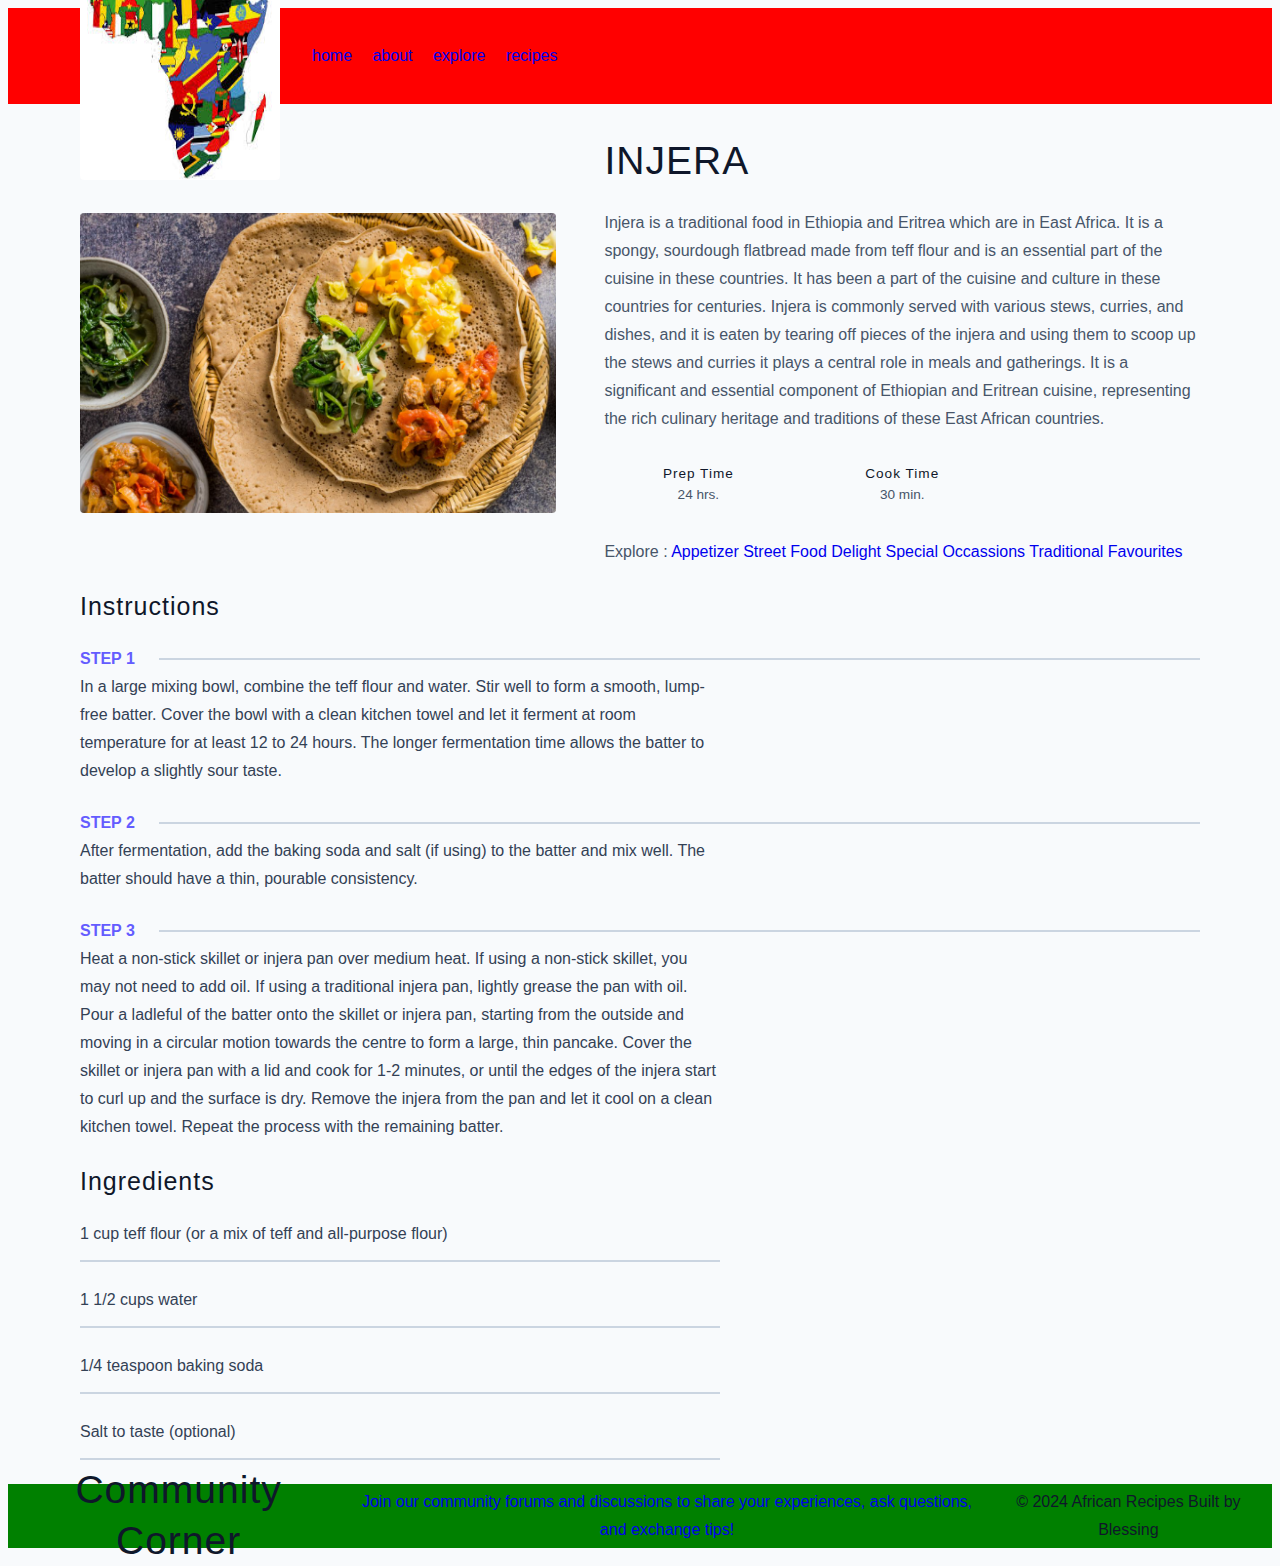
<file: single Recipe4.html>
<!DOCTYPE html>
<html lang="en">
  <head>
    <meta charset="UTF-8" />
    <meta name="viewport" content="width=device-width, initial-scale=1.0" />
    <title>Single Recipe4</title>
    <link rel="stylesheet" href="style.css" />
  </head>
  <body>
    <!-- nav  -->
    <nav class="navbar">
      <div class="nav-center">
        <div class="nav-header">
            <a href="index.html" >
                <img src="./images/African images.jpeg"  alt="African Recipes" class="recipe-img">
              </a>
        
        </div>
        <div class="nav-links">
          <a class='nav-link' href='index.html'> home </a>
          <a class='nav-link' href='about.html'> about </a>
          <a class='nav-link' href='explore.html'> explore </a>
          <a class='nav-link' href='recipes.html'> recipes </a>
        </div>
      </div>
    </nav>
    <!-- end of nav -->
    <main class="page">
      <div class="recipe-page">
        <section class="recipe-hero">
          <img
            src=".//images/injeraa.png"
            class="img recipe-hero-img"
          />
          <article class="recipe-info">
            <h2>INJERA </h2>
            <p>
              Injera is a traditional food in Ethiopia and Eritrea which are in East Africa. 
              It is a spongy, sourdough flatbread made from teff flour 
              and is an essential part of the cuisine in these countries. 
              It has been a part of the cuisine and culture in these countries for centuries. 
              Injera is commonly served with various stews, curries, and dishes, 
              and it is eaten by tearing off pieces of the injera and using them to scoop 
              up the stews and curries it plays a central role in meals and gatherings.
              It is a significant and essential component of Ethiopian and Eritrean cuisine,
               representing the rich culinary heritage and traditions of these East African countries.
            </p>
            <div class="recipe-icons">
              <article>
                <i class="fas fa-clock"></i>
                <h5>prep time</h5>
                <p>24 hrs.</p>
              </article>
              <article>
                <i class="far fa-clock"></i>
                <h5>cook time</h5>
                <p>30 min.</p>
              </article>
              
            </div>
            <p class="recipe-explore">
              Explore : <a href='explore template.html'>Appetizer</a>
              <a href='explore template.html'>Street Food Delight</a>
              <a href='explore template.html'>Special Occassions</a>
              <a href='explore template.html'>Traditional Favourites</a>
            </p>
          </article>
        </section>
        <!-- content -->
        <section class="recipe-content">
          <article>
            <h4>instructions</h4>
            <!-- single instruction -->
            <div class="single-instruction">
              <header>
                <p>step 1</p>
                <div></div>
              </header>
              <p>
                In a large mixing bowl, combine the teff flour and water. 
                Stir well to form a smooth, lump-free batter.
                Cover the bowl with a clean kitchen towel and let it ferment at room temperature for at least 12 to 24 hours. 
                The longer fermentation time allows the batter to develop a slightly sour taste.
              </p>
            </div>
            <!-- end of single instruction -->
            <!-- single instruction -->
            <div class="single-instruction">
              <header>
                <p>step 2</p>
                <div></div>
              </header>
              <p>
                After fermentation, add the baking soda and salt (if using) to the batter and mix well. 
                The batter should have a thin, pourable consistency.
              </p>
            </div>
            <!-- end of single instruction -->
            <!-- single instruction -->
            <div class="single-instruction">
              <header>
                <p>step 3</p>
                <div></div>
              </header>
              <p>
                Heat a non-stick skillet or injera pan over medium heat. If using a non-stick skillet, you may not need to add oil.
                 If using a traditional injera pan, lightly grease the pan with oil.
Pour a ladleful of the batter onto the skillet or injera pan, starting from the outside 
and moving in a circular motion towards the centre to form a large, thin pancake.
Cover the skillet or injera pan with a lid and cook for 1-2 minutes,
 or until the edges of the injera start to curl up and the surface is dry.
Remove the injera from the pan and let it cool on a clean kitchen towel. 
Repeat the process with the remaining batter.

              </p>
            </div>
            <!-- end of single instruction -->
          </article>
          <article class="second-column">
            <div>
              <h4>ingredients</h4>
              <p class="single-ingredient"> 1 cup teff flour (or a mix of teff and all-purpose flour)</p>
              <p class="single-ingredient">1 1/2 cups water</p>
              <p class="single-ingredient">1/4 teaspoon baking soda</p>
              <p class="single-ingredient">Salt to taste (optional)</p>
            </div>
          
          </article>
        </section>
      </div>
    </main>
    <!-- footer -->
    <footer class="page-footer">
      <h2>Community Corner</h2>
               <a href="user corner.html" class="page-footer">
            <p>Join our community forums and discussions to share your experiences, ask questions, and exchange tips!</p></a>
      <p> &copy; <span id="date">2024</span>
                  <span class="African Recipes">African Recipes</span>
                  Built by Blessing</p>
        </footer>
    
    <script src="app.js"></script>
  </body>
</html>
</body>
</file>
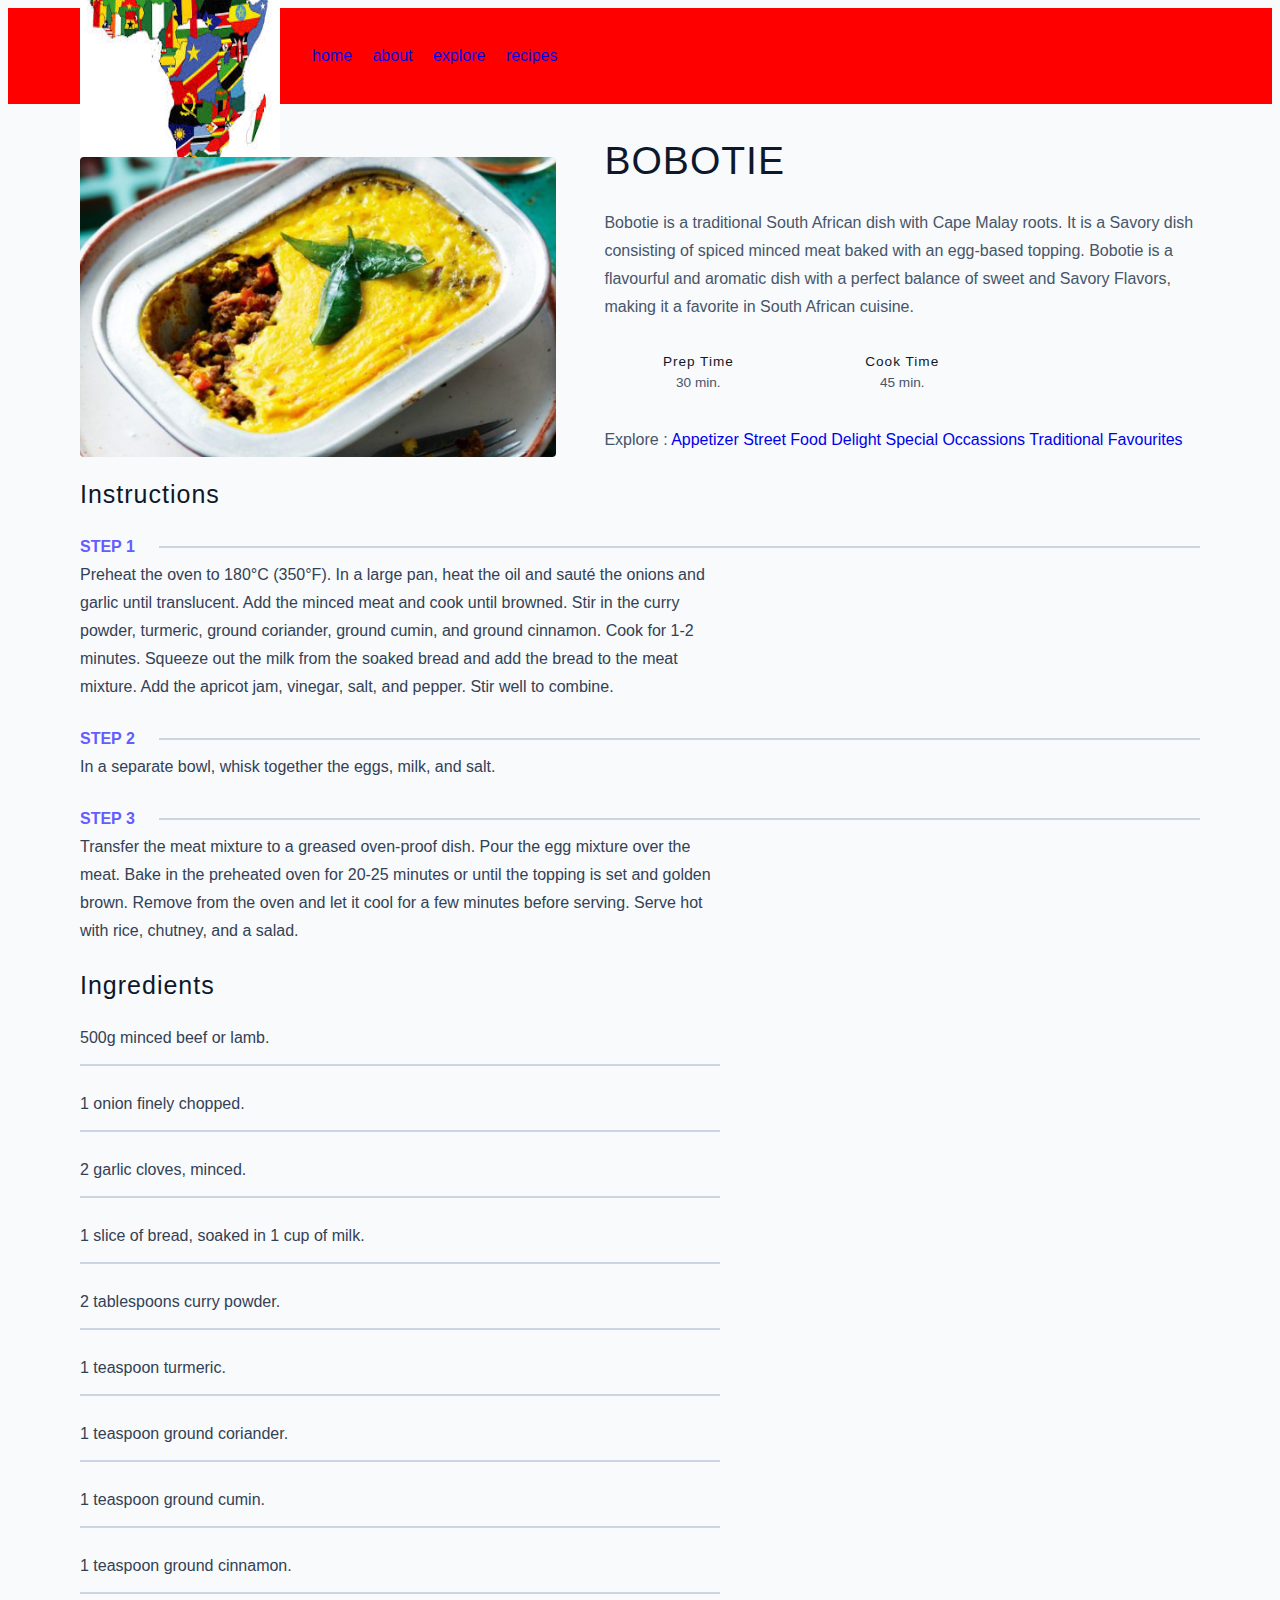
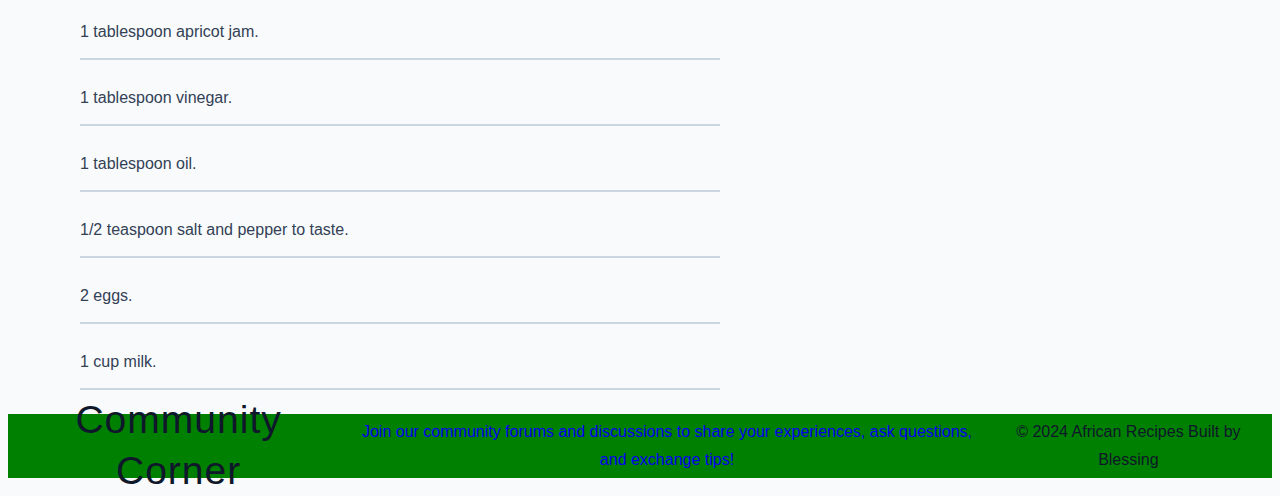
<file: single Recipe5.html>
<!DOCTYPE html>
<html lang="en">
  <head>
    <meta charset="UTF-8" />
    <meta name="viewport" content="width=device-width, initial-scale=1.0" />
    <title>Single Recipe5</title>
    <link rel="stylesheet" href="style.css" />
  </head>
  <body>
    <!-- nav  -->
    <nav class="navbar">
      <div class="nav-center">
        <div class="nav-header">
            <a href="index.html" >
                <img src="./images/African images.jpeg"  alt="African Recipes" class="recipe-img">
              </a>
         
        </div>
        <div class="nav-links">
          <a class='nav-link' href='index.html'> home </a>
          <a class='nav-link' href='about.html'> about </a>
          <a class='nav-link' href='explore.html'> explore </a>
          <a class='nav-link' href='recipes.html'> recipes </a>
        </div>
      </div>
    </nav>
    <!-- end of nav -->
    <main class="page">
      <div class="recipe-page">
        <section class="recipe-hero">
          <img
            src=".//images/Bobotie.png"
            class="img recipe-hero-img"
          />
          <article class="recipe-info">
            <h2>BOBOTIE </h2>
            <p>
                Bobotie is a traditional South African dish with Cape Malay roots.
                 It is a Savory dish consisting of spiced minced meat baked with an egg-based topping.
                Bobotie is a flavourful and aromatic dish with a perfect balance of sweet and Savory Flavors,
                 making it a favorite in South African cuisine.
                
            </p>
            <div class="recipe-icons">
              <article>
                <i class="fas fa-clock"></i>
                <h5>prep time</h5>
                <p>30 min.</p>
              </article>
              <article>
                <i class="far fa-clock"></i>
                <h5>cook time</h5>
                <p>45 min.</p>
              </article>
              
            </div>
            <p class="recipe-explore">
              Explore : <a href='explore template.html'>Appetizer</a>
              <a href='explore template.html'>Street Food Delight</a>
              <a href='explore template.html'>Special Occassions</a>
              <a href='explore template.html'>Traditional Favourites</a>
            </p>
          </article>
        </section>
        <!-- content -->
        <section class="recipe-content">
          <article>
            <h4>instructions</h4>
            <!-- single instruction -->
            <div class="single-instruction">
              <header>
                <p>step 1</p>
                <div></div>
              </header>
              <p>
                Preheat the oven to 180°C (350°F).
                In a large pan, heat the oil and sauté the onions and garlic until translucent.	
                Add the minced meat and cook until browned.
                Stir in the curry powder, turmeric, ground coriander, ground cumin, and ground cinnamon. Cook for 1-2 minutes.
                Squeeze out the milk from the soaked bread and add the bread to the meat mixture.
                Add the apricot jam, vinegar, salt, and pepper. Stir well to combine.
            </p>
            </div>
            <!-- end of single instruction -->
            <!-- single instruction -->
            <div class="single-instruction">
              <header>
                <p>step 2</p>
                <div></div>
              </header>
              <p>
                In a separate bowl, whisk together the eggs, milk, and salt.
                
              </p>
            </div>
            <!-- end of single instruction -->
            <!-- single instruction -->
            <div class="single-instruction">
              <header>
                <p>step 3</p>
                <div></div>
              </header>
              <p>
                Transfer the meat mixture to a greased oven-proof dish.
                Pour the egg mixture over the meat.
                Bake in the preheated oven for 20-25 minutes or until the topping is set and golden brown.
                Remove from the oven and let it cool for a few minutes before serving.
                Serve hot with rice, chutney, and a salad.

              </p>
            </div>
            <!-- end of single instruction -->
          </article>
          <article class="second-column">
            <div>
              <h4>ingredients</h4>
              <p class="single-ingredient"> 500g minced beef or lamb.</p>
              <p class="single-ingredient">1 onion finely chopped.</p>
              <p class="single-ingredient">2 garlic cloves, minced.</p>
              <p class="single-ingredient">1 slice of bread, soaked in 1 cup of milk.</p>
              <p class="single-ingredient">2 tablespoons curry powder.</p>
              <p class="single-ingredient">1 teaspoon turmeric.</p>
              <p class="single-ingredient">1 teaspoon ground coriander.</p>
              <p class="single-ingredient">1 teaspoon ground cumin.</p>
              <p class="single-ingredient">1 teaspoon ground cinnamon.</p>
              <p class="single-ingredient">1 tablespoon apricot jam.</p>
              <p class="single-ingredient">1 tablespoon vinegar.</p>
              <p class="single-ingredient">1 tablespoon oil.</p>
              <p class="single-ingredient">1/2 teaspoon salt and pepper to taste.</p>
              <p class="single-ingredient">2 eggs.</p>
              <p class="single-ingredient">1 cup milk.</p>

             </div>
          
          </article>
        </section>
      </div>
    </main>
    <!-- footer -->
    <footer class="page-footer">
     <h2>Community Corner</h2>
               <a href="user corner.html" class="page-footer">
            <p>Join our community forums and discussions to share your experiences, ask questions, and exchange tips!</p></a>
      <p> &copy; <span id="date">2024</span>
                  <span class="African Recipes">African Recipes</span>
                  Built by Blessing</p>
        </footer>
        
    
    <script src="app.js"></script>
  </body>
</html>
</body>
</file>
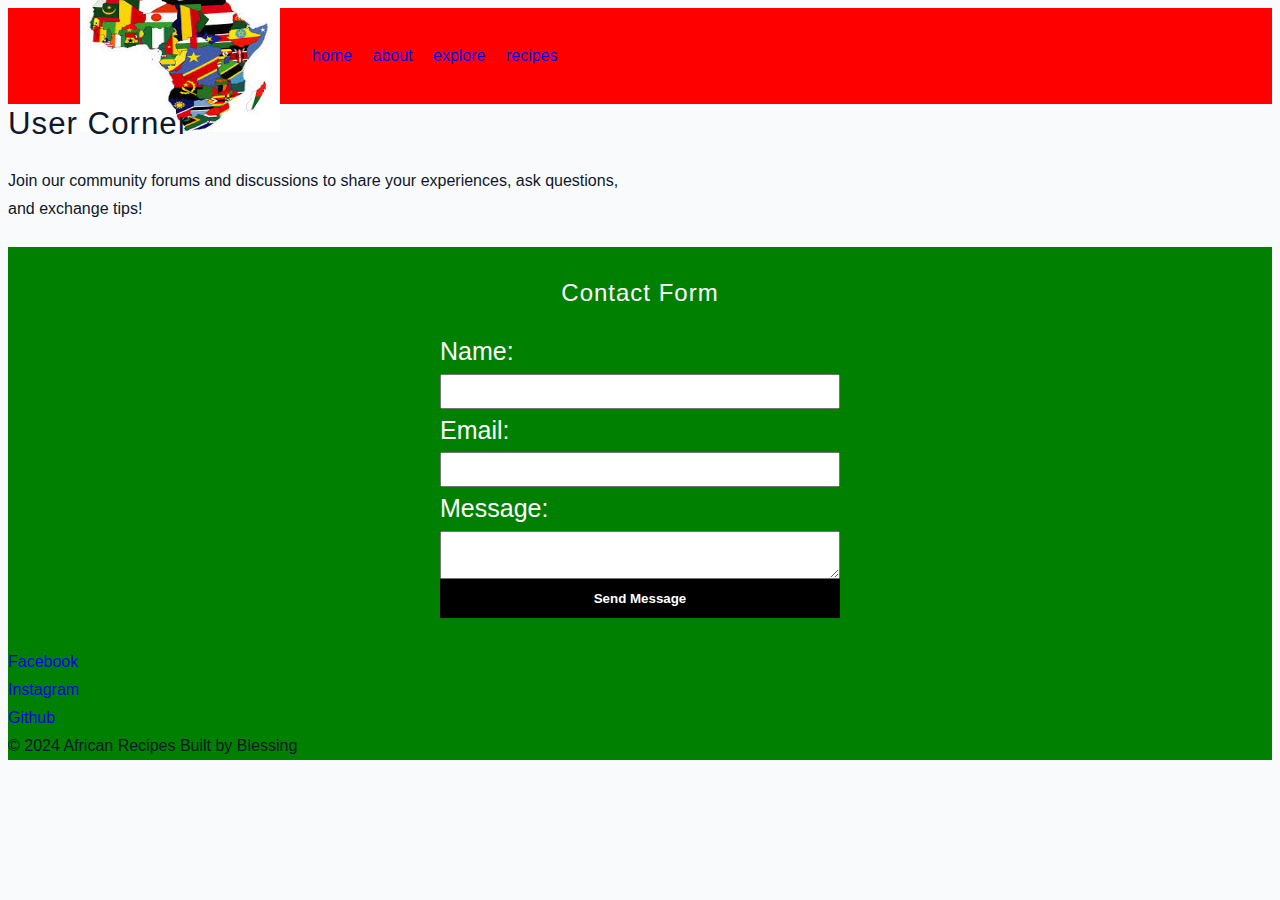
<file: user corner.html>
<!Doctype html>
<html lang ="en">
    <head>
    
        <meta charset="UTF-8">
        <meta name ="viwepoint" content="width=device-width,initial-scale=1.0">
      
        <link rel="stylesheet" href="style.css">
        <title>African Recipes</title>
    </head>
    <body>
    <!--nav-->
    <nav class="navbar">
        <div class ="nav-center">
            <div class ="nav-header">
        <a href="index.html" >
            <img src="images/African images.jpeg"  alt="African Recipes" class="recipes-img">
        </a>

            </div>
            <!--links-->
            <div class="nav-links">
                <a href = "index.html"class="nav-link">home</a>
                <a href = "about.html"class="nav-link">about</a>
                <a href = "explore.html"class="nav-link">explore</a>
                <a href = "recipes.html"class="nav-link">recipes</a>
            </div>
            </div>
            
            
            
    </nav>
<h3>User Corner</h3>
<p>Join our community forums and discussions to share your experiences, ask questions, and exchange tips!</p>
<section class="contact">
  <div class="contact-form">
    <h2>Contact Form</h2>
    <form>
      <label for="name">Name:</label>
      <input type="text" name="name" id="name" required>
      <label for="email">Email:</label>
      <input type="email" name="email" id="email" required>
        <label for="message">Message:</label>
         <textarea name="message" id="message" required></textarea>
      <button type="submit">Send Message</button>
    </form>
  </div>
</section>
          <footer>


              <div class="icon">
    <!--Facebook Icon-->
                  <div class="icon fb">
                  <a href="https://www.facebook.com">
    <i class="fa-brands fa-facebook"></i>
    <span>Facebook</span></a>
</div>
            
    <!--Instagram Icon-->
                    <div class="icon inst">
    <a href="https://www.instagram.com">
        <i class="fa-brands fa-instagram"></i>
    <span>Instagram</span></a>
</div>
            
    <!--Github Icon-->
                    <div class="icon git">
    <a href="https://github.com">
                  <i class="fa-brands fa-github"></i>
    <span>Github</span></a>
</div>
          </div>
              <p> &copy; <span id="date">2024</span>
                  <span class="African Recipes">African Recipes</span>
                  Built by Blessing</p>
          </footer>
          <script src="app.js"></script>
        </body>
      </html>
</file>
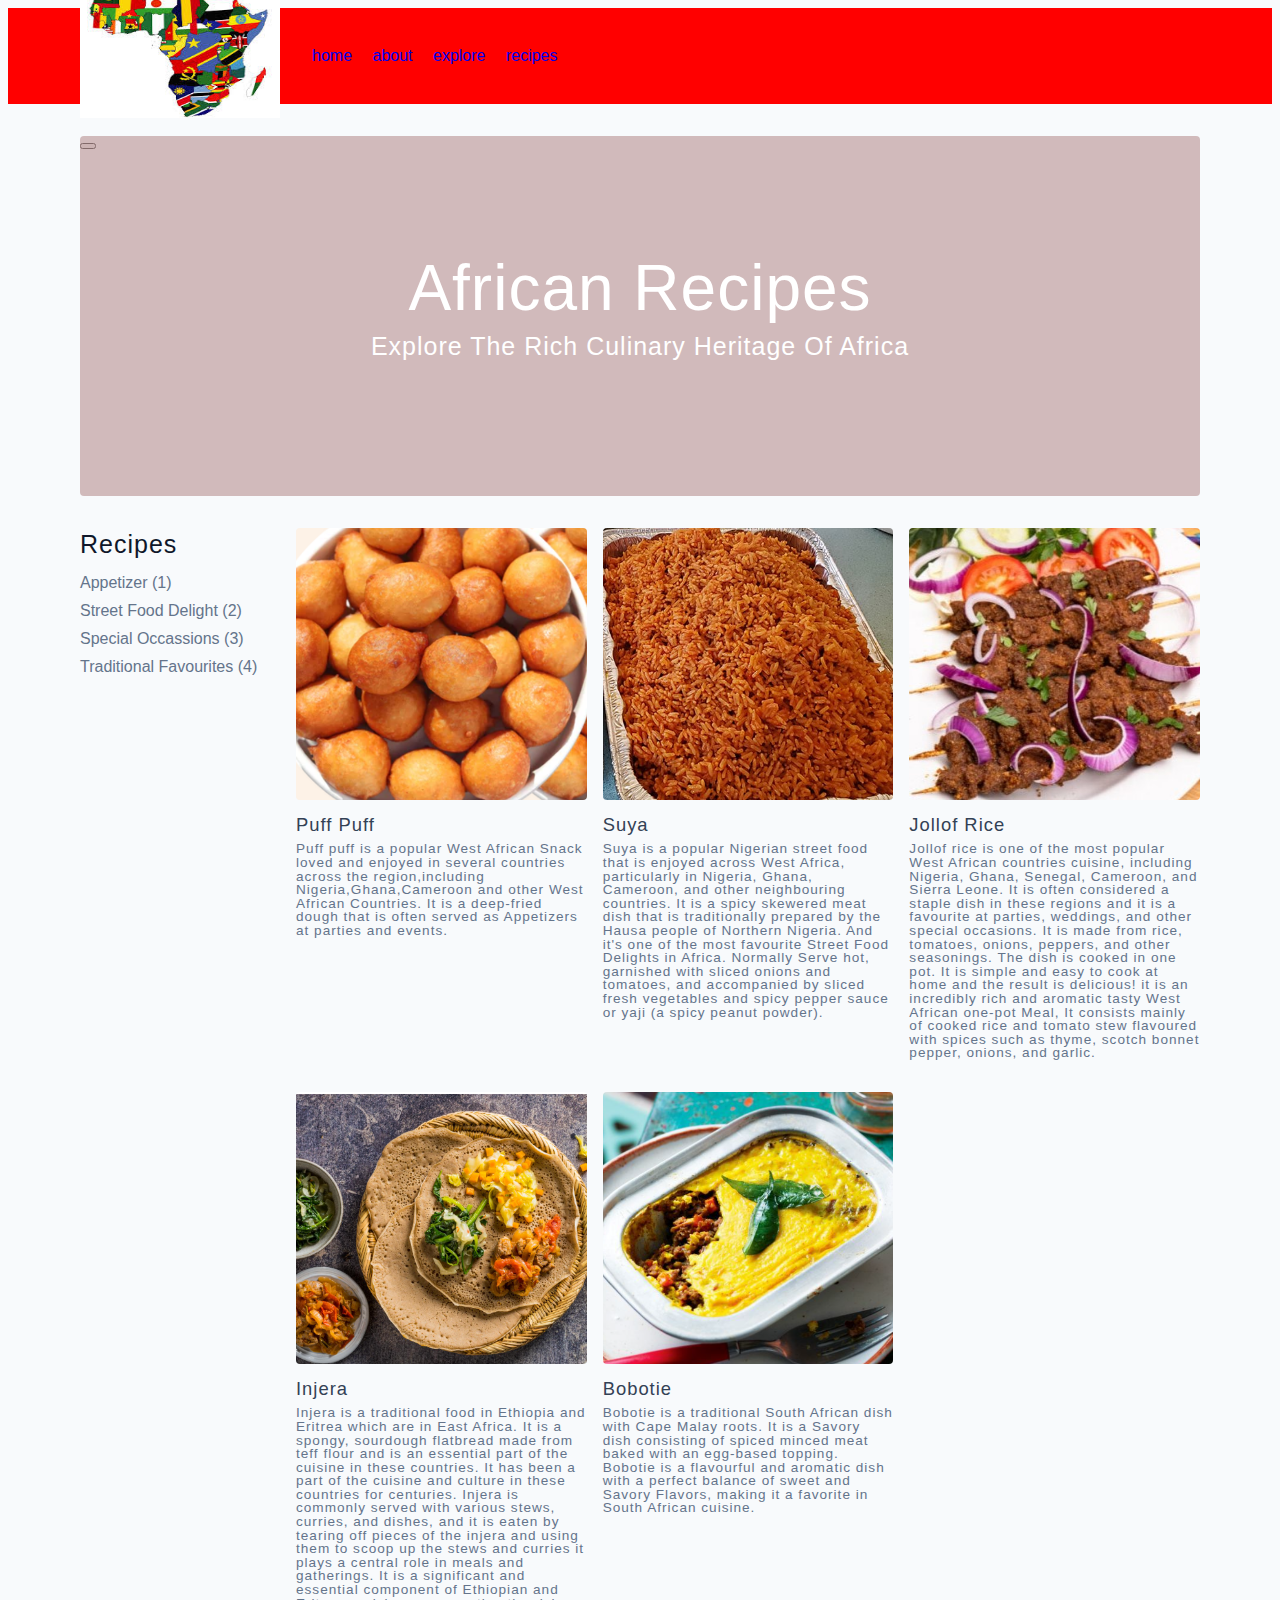
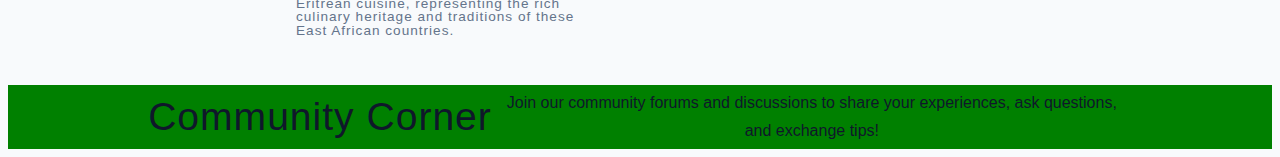
<file: web.html>
<!Doctype html>
<html lang ="en">
    <head>
    
        <meta charset="UTF-8">
        <meta name ="viwepoint" content="width=device-width,initial-scale=1.0">
        <link rel="stylesheet" href="style.css">
        <title>African Recipes</title>
    </head>
    <body>
    <!--nav-->
    <nav class="navbar">
        <div class ="nav-center">
            <div class ="nav-header">
        <a href="web.html" >
            <img src="images/African images.jpeg"  alt="African Recipes" class="recipes-img">
        </a>
<button class="nav-btn.btn">
  <i class = "fas fa-align-justify"></i>
</button>
            </div>
            <!--links-->
            <div class="nav-links">
                <a href = "web.html"class="nav-link">home</a>
                <a href = "about.html"class="nav-link">about</a>
                <a href = "Explore.html"class="nav-link">explore</a>
                <a href = "Recipes.html"class="nav-link">recipes</a>
            </div>
            </div>
            
            
            
    </nav>
    <!--end of nav-->
    
    <main class="page">
        <!-- header -->
        <header class="hero">
          <div class="hero-container">
            <div class="hero-text">
              
              <h1>African Recipes</h1>
              <h4>Explore the rich culinary heritage of Africa</h4>
            </div>
          </div>
        </header>
        <!-- end of header -->
        <section class="recipes-container">
            <!-- Explore container -->
            <div class="explore-container">
              <h4>Recipes</h4>
              <div class="explore-list">
                <a href="explore template.html">Appetizer (1)</a>
                <a href="explore template.html">Street Food Delight (2)</a>
                <a href="explore template.html">Special Occassions (3)</a>
                <a href="explore template.html">Traditional Favourites (4)</a>
              </div>
            </div>
            <!-- end of explore container -->
            <div class="recipes-list">
                <!-- single recipe -->
                <a href="single Recipe.html" class="recipes">
                  <img
                    src="./images/puff puf.png"
                    class="img recipe-img"/>
                  <h5>Puff Puff</h5>
                  <p>Puff puff is a popular West African Snack loved and enjoyed in several
                    countries across the region,including Nigeria,Ghana,Cameroon and other West African Countries.
                    It is a deep-fried dough that is often served as Appetizers at parties and events.</p>
              
                  
                </a>
                <!-- end of single recipe -->
                <!-- single recipe2 -->
                <a href="single Recipe2.html" class="recipes">
                  <img
                    src="./images/jollofRice.jpg" class="img recipe-img" 
                    />
                  <h5>Suya</h5>
                  <p>Suya is a popular Nigerian street food that is enjoyed across West Africa, 
                    particularly in Nigeria, Ghana, Cameroon, and other neighbouring 
                    countries. It is a spicy skewered meat dish that is traditionally prepared 
                    by the Hausa people of Northern Nigeria. And it's one of the most 
                    favourite Street Food Delights in Africa.
                    Normally Serve hot, garnished with sliced onions and tomatoes,
                     and accompanied by sliced fresh vegetables and spicy pepper sauce or yaji (a spicy peanut powder).</p>
                </a>
                <!-- end of single recipe2 -->
                <!-- single recipe3 -->
                <a href="single recipe3.html" class="recipes">
                  <img
                    src="./images/Suya.jpg"
                    class="img recipe-img"
                    
                  />
                  <h5>Jollof Rice</h5>
                  <p>Jollof rice is one of the most popular West African countries cuisine, including 
                    Nigeria, Ghana, Senegal, Cameroon, and Sierra Leone. It is often 
                    considered a staple dish in these regions and it is a favourite at parties, 
                    weddings, and other special occasions.
                    It is made from rice, tomatoes, onions, peppers, and other seasonings. 
                    The dish is cooked in one pot. It is simple and easy to cook at home and the
                    result is delicious! it is an incredibly rich and aromatic tasty West African 
                    one-pot Meal, It consists mainly of cooked rice and tomato stew flavoured 
                    with spices such as thyme, scotch bonnet pepper, onions, and garlic. </p>
                  
                
                </a>
                <!-- end of single recipe3 -->
                <!-- single recipe4 -->
                <a href="single recipe4.html" class="recipes">
                  <img
                    src="./images/injeraa.png"
                    class="img recipe-img"
                    
                  />
                  <h5>Injera</h5>
                  <p>Injera is a traditional food in Ethiopia and Eritrea which are in East Africa. 
                    It is a spongy, sourdough flatbread made from teff flour 
                    and is an essential part of the cuisine in these countries. 
                    It has been a part of the cuisine and culture in these countries for centuries. 
                    Injera is commonly served with various stews, curries, and dishes, 
                    and it is eaten by tearing off pieces of the injera and using them to scoop 
                    up the stews and curries it plays a central role in meals and gatherings.
                    It is a significant and essential component of Ethiopian and Eritrean cuisine,
                     representing the rich culinary heritage and traditions of these East African countries.</p>
                  
                  
                </a>
                <!-- end of single recipe4 -->

                <!-- single recipe5-->
                <a href="single recipe5.html" class="recipes">
                  <img
                    src="./images/Bobotie.png"
                    class="img recipe-img"
                    
                  />
                  <h5>Bobotie</h5>
                  <p>Bobotie is a traditional South African dish with Cape Malay roots.
                    It is a Savory dish consisting of spiced minced meat baked with an egg-based topping.
                   Bobotie is a flavourful and aromatic dish with a perfect balance of sweet and Savory Flavors,
                    making it a favorite in South African cuisine.</p>
                  
                  
                </a>
                    <!-- end of single recipe4 -->
              </div>
              <!-- end of recipes list -->
            </section>
          </main>
          <!-- end of main -->
          <footer class="page-footer">
            
            <h2>Community Corner</h2>
            <p>Join our community forums and discussions to share your experiences, ask questions, and exchange tips!</p>
        </footer>
            
            
            
        
          <script src="app.js"></script>
        </body>
      </html>
</file>
<file: style.css>
*,
::after,
::before {
  box-sizing: border-box;
  
}
/* fonts */

@import url('https://fonts.googleapis.com/css2?family=Roboto:wght@400;500;600&family=Montserrat&display=swap');
html {
  font-size: 100%;
} /*16px*/


:root {
  /* colors */
  --primary-100: #e2e0ff;
  --primary-200: #c1beff;
  --primary-300: #a29dff;
  --primary-400: #837dff;
  --primary-500: #645cff;
  --primary-600: #504acc;
  --primary-700: #3c3799;
  --primary-800: #282566;
  --primary-900: #141233;

  /* grey */
  --grey-50: #f8fafc;
  --grey-100: #f1f5f9;
  --grey-200: #e2e8f0;
  --grey-300: #cbd5e1;
  --grey-400: #94a3b8;
  --grey-500: #64748b;
  --grey-600: #475569;
  --grey-700: #334155;
  --grey-800: #1e293b;
  --grey-900: #0f172a;
  /* rest of the colors */
  --black: #222;
  --white: #fff;
  --red-light: #f8d7da;
  --red-dark: #842029;
  --green-light: #d1e7dd;
  --green-dark: #0f5132;

  /* fonts  */
  --headingFont: 'Roboto', sans-serif;
  --bodyFont: 'Nunito', sans-serif;
  --smallText: 0.7em;
  /* rest of the vars */
  --backgroundColor: var(--grey-50);
  --textColor: var(--grey-900);
  --borderRadius: 0.25rem;
  --letterSpacing: 1px;
  --transition: 0.3s ease-in-out all;
  --max-width: 1120px;
  --fixed-width: 600px;

  /* box shadow*/
  --shadow-1: 0 1px 3px 0 rgba(0, 0, 0, 0.1), 0 1px 2px 0 rgba(0, 0, 0, 0.06);
  --shadow-2: 0 4px 6px -1px rgba(0, 0, 0, 0.1),
    0 2px 4px -1px rgba(0, 0, 0, 0.06);
  --shadow-3: 0 10px 15px -3px rgba(0, 0, 0, 0.1),
    0 4px 6px -2px rgba(0, 0, 0, 0.05);
  --shadow-4: 0 20px 25px -5px rgba(0, 0, 0, 0.1),
    0 10px 10px -5px rgba(0, 0, 0, 0.04);
}

body {
  background: var(--backgroundColor);
  font-family: var(--bodyFont);
  font-weight: 400;
  line-height: 1.75;
  color: var(--textColor);
}

p {
  margin-top: 0;
  margin-bottom: 1.5rem;
  max-width: 40em;
}

h1,
h2,
h3,
h4,
h5 {
  margin: 0;
  margin-bottom: 1.38rem;
  font-family: var(--headingFont);
  font-weight: 400;
  line-height: 1.3;
  text-transform: capitalize;
  letter-spacing: var(--letterSpacing);
}

h1 {
  margin-top: 0;
  font-size: 3.052rem;
}

h2 {
  font-size: 2.441rem;
}

h3 {
  font-size: 1.953rem;
}

h4 {
  font-size: 1.563rem;
}

h5 {
  font-size: 1.25rem;
}

small,
.text-small {
  font-size: var(--smallText);
}

a {
  text-decoration: none;
}
ul {
  list-style-type: none;
  padding: 0;
}

.img {
  width: 100%;
  display: block;
  object-fit: cover;
}




/* title */

.title {
  text-align: center;
}

.title-underline {
  background: var(--primary-500);
  width: 7rem;
  height: 0.25rem;
  margin: 0 auto;
  margin-top: -1rem;
}

/*
=============== 
Navbar
===============
*/
.navbar {
  display: flex;
  align-items: center;
  justify-content: center;
  background: red;
}
.nav-center {
  width: 90vw;
  max-width: var(--max-width);
}

.nav-header img {
  width: 200px;
}




}
.nav-link:hover {
  color: var(--primary-500);
}



@media screen and (min-width: 992px) {
  .navbar {
    height: 6rem;
  }
  .nav-center {
    display: flex;
    align-items: center;
  }
  .nav-header {
    padding: 0;
    margin-right: 2rem;
    height: auto;
  }

  .nav-btn {
    display: flex;
  }
  .nav-links {
    height: auto;
    flex-direction: row;
    align-items: center;
    width: 100%;
   
  }
  .nav-link {
    padding: 0;
    border-top: none;
    margin-right: 1rem;
    font-size: 1rem;
    
  }
  
}
/*
=============== 
Page
===============
*/

.page {
  width: 90vw;
  max-width: var(--max-width);
  margin: 0 auto;
  
}
.page {
  padding-top: 2rem;
  min-height: calc(100vh - (6rem + 4rem));
  
}
/*
=============== 
Footer
===============
*/

.page-footer {
  text-align: center;
  height: 4rem;
  display: flex;
  align-items: center;
  justify-content: center;
  background: green;
}
.page-footer h2 {
  margin-top: 0;
  margin-bottom: 0;
}
.page-footer p {
  margin-bottom: 0;
}
.page-footer 
.page-footer a {
  color: var(--primary-500);
  
}

 
footer {
  
  background: green;
}




/*
=============== 
Hero
===============
*/

.hero {
  height: 40vh;
  position: relative;
  margin-bottom: 2rem;
  background: url("https://th.bing.com/th?id=OIP.BqaUhSWZDYLxJxi1mDouLwHaFj&w=288&h=216&c=8&rs=1&qlt=90&o=6&dpr=1.3&pid=3.1&rm=2")center/cover no-repeat;
  border-radius: var(--borderRadius);
}
.hero-container {
  position: absolute;
  top: 0;
  left: 0;
  width: 100%;
  height: 100%;
  display: flex;
  align-items: center;
  justify-content: center;
  background: rgba(150, 89, 89, 0.4);
  border-radius: var(--borderRadius);
}
.hero-text {
  color: var(--white);
  text-align: center;
}

@media screen and (min-width: 768px) {
  .hero-text h1 {
    font-size: 4rem;
    margin-bottom: 0;
  }
}

/*
=============== 
Recipes 
===============
*/

.recipes-container {
  display: grid;
  gap: 2rem 1rem;
}

.recipes-list {
  display: grid;
  gap: 2rem 1rem;
  padding-bottom: 3rem;
}
.explore-container {
  order: 1;
  display: flex;
  flex-direction: column;
  padding-bottom: 3rem;
  /* background: blue; */
}
.explore-container h4 {
  margin-bottom: 0.5rem;
  font-weight: 500;
}
.explore-list {
  display: grid;
  grid-template-columns: 1fr 1fr 1fr;
}
.explore-list a {
  text-transform: capitalize;
  display: block;
  color: var(--grey-500);
  transition: var(--transition);
}
.explore-list a:hover {
  color: var(--primary-500);
}
.recipes {
  display: block;
}
.recipe-img {
  height: 17rem;
  border-radius: var(--borderRadius);
  margin-bottom: 1rem;
}
.recipes h5 {
  margin-bottom: 0;
  margin-top: 0.25rem;
  line-height: 1;
  color: var(--grey-700);
}
.recipes p {
  margin-bottom: 0;
  line-height: 1;
  color: var(--grey-500);
  margin-top: 0.5rem;
  letter-spacing: var(--letterSpacing);
}
@media screen and (min-width: 576px) {
  .recipes-list {
    grid-template-columns: 1fr 1fr;
  }
  .recipes-img {
    height: 10rem;
  }
}

@media screen and (min-width: 992px) {
  .recipes-container {
    grid-template-columns: 200px 1fr;
    gap: 1rem;
  }
  .recipes-list {
    grid-template-columns: 1fr 1fr;
  }

  .recipes p {
    font-size: 0.85rem;
  }
  .explore-container {
    order: 0;
   
  }
  .explore-list {
    display: grid;
    grid-template-columns: 1fr;
  }
}

@media screen and (min-width: 1200px) {
  .recipes h5 {
    font-size: 1.15rem;
  }
  .recipes-list {
    grid-template-columns: 1fr 1fr 1fr;
  }


/*
=============== 
About Page
===============
*/

.about-page h2 {
  text-transform: none;
  font-weight: bold;
}
.about-page {
  display: grid;
  gap: 1rem 2rem;
  padding-bottom: 3rem;
}
.about-img {
  border-radius: var(--borderRadius);
  height: 150px;
}

@media screen and (min-width: 990px) {
  .about-page {
    grid-template-columns: 1fr 1fr;
    grid-template-rows: 400px;
    align-items: center;
  }
  .about-img {
    height: 80%;
  }
}

.featured-title {
  text-align: center;
}


/*
=============== 
explore Page
===============
*/

.explore-wrapper {
  display: grid;
  gap: 2rem;
  padding-bottom: 3rem;
}
.explore {
  background: var(--grey-500);
  border-radius: var(--borderRadius);
  text-align: center;
  color: var(--white);
  transition: var(--transition);
  padding: 0.75rem 0;
}
.Explore:hover {
  background: var(--primary-500);
}
.explore h5,
.explore p {
  margin-bottom: 0;
}
.explore h5 {
  font-weight: 600;
}
@media screen and (min-width: 576px) {
  .explore-wrapper {
    grid-template-columns: 1fr 1fr;
  }
}
@media screen and (min-width: 992px) {
  .explore-wrapper {
    grid-template-columns: 1fr 1fr 1fr;
  }
}

/*
=============== 
explore template
===============
*/

.recipe-hero {
  display: grid;
  gap: 3rem;
}

.recipe-hero-img {
  height: 300px;
  border-radius: var(--borderRadius);
}
.recipe-info p {
  color: var(--grey-600);
}
.recipe-icons {
  display: grid;
  grid-template-columns: repeat(3, 1fr);
  gap: 1rem;
  margin: 2rem 0;
  text-align: center;
}
.recipe-icons i {
  font-size: 1.rem;
  color: var(--primary-500);
}
.recipe-icons h5,
.recipe-icons p {
  margin-bottom: 0;
  font-size: 0.85em;
}

.recipe-icons p {
  color: var(--grey-600);
}
.recipes-explore {
  display: flex;
  align-items: center;
  flex-wrap: wrap;
  font-size: 0.7em;
  font-weight: 600;
}
.recipes-Explore a {
  background: var(--primary-500);
  border-radius: var(--borderRadius);
  color: var(--white);
  padding: 0.05rem 0.5rem;
  margin: 0 0.25rem;
  text-transform: capitalize;
}
@media screen and (min-width: 992px) {
  .recipe-hero {
    grid-template-columns: 4fr 5fr;
    align-items: center;
  }
}
.recipes-content {
  padding: 3rem 0;
  display: grid;
  gap: 2rem 5rem;
}
@media screen and (min-width: 992px) {
  .recipe-content {
    grid-template-columns: 2fr 1fr;
  }
}
.single-instruction header {
  display: grid;
  grid-template-columns: auto 1fr;
  gap: 1.5rem;
  align-items: center;
}
.single-instruction header p {
  text-transform: uppercase;
  font-weight: 600;
  color: var(--primary-500);
  margin-bottom: 0;
}
.single-instruction > p {
  color: var(--grey-700);
}

.single-instruction header div {
  height: 2px;
  background: var(--grey-300);
}

.second-column {
  display: grid;
  row-gap: 2rem;
}

.single-ingredient {
  border-bottom: 2px solid var(--grey-300);
  padding-bottom: 0.75rem;
  color: var(--grey-700);
}

/*Contact form*/
.contact{
  display:flex;
  flex-wrap: wrap;
  justify-content: center;
  padding:20px;
  background:green;

}
.contact-form{
  width:100%;
  max-width:400px;
  margin:10px;
  text-align:center;
  color:white;
  font-size:25px;
}
.contact-form h2{
  font-size:24px;
  margin-bottom:20px
  color:white
}
.contact-form form{
  text-align:center;
}
.contact-form label, .contact-form input, .contact-form textarea, .contact-form button{
  display: block;
  width:100%;
  margin-botton: 10px;
}
.contact-form button{
  background-color: black;
  color:white;
  text-decoration:none;
  border:2px solid black;
  font-weight:bold;
  transform:4s;
  padding:10px 0px;
}
  .contact-form button:hover{
    background-colour:grey;
    color:black;
    border: 2px solid black;
    cursor: pointer;
  }
.contact-form label{
  text-align:left;
  color:white;
}
.contact-form input, .contact-form textarea{
  padding:8px;
}



  .footer
.icon{
  width:50px;
    height:10vh;
  border-radius:5px;
  margin:5px;
  text-align:center;
  font-size:10px;
  line-height:5px;
  Background:Red;
  Colour:blue;


  
  
}
</file>
